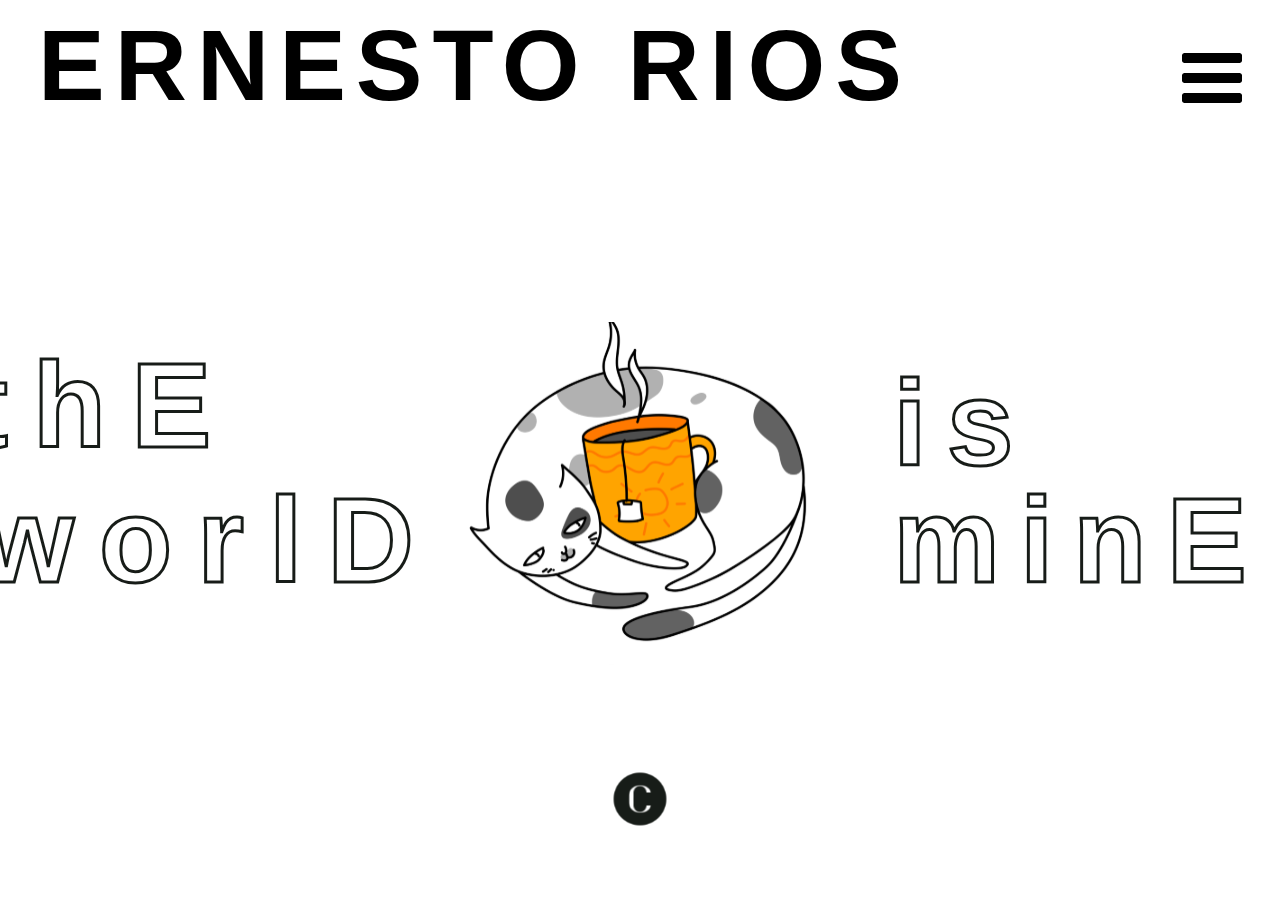
<file: Portafolio/index.html>
<!DOCTYPE html>
<html lang="es">
  <head>
    <meta charset="UTF-8" />
    <meta http-equiv="X-UA-Compatible" content="IE=edge" />
    <meta name="viewport" content="width=device-width, initial-scale=1.0" />
    <link rel="stylesheet" href="styles/styles.css" />
    <link
      rel="stylesheet"
      href="https://cdnjs.cloudflare.com/ajax/libs/font-awesome/4.7.0/css/font-awesome.min.css"
    />
    <title>Portafolio</title>
  </head>
  <body>
    <header>
      <nav>
        <label class="name">ERNESTO RIOS</label>
        <i id="barrita" class="fa fa-navicon"></i>
        <div id="sidebar">
          <ul>
            <li class="dropdown">
                <a href="" class="dropbtn">Talleres</a>
                <div id="taller" class="dropdown-content">
                  <a href="https://www.figma.com/file/SAEZpJDwKfkWDdzhEWx1br/Curriculum-vitae" target="_blank">Diseño HDV</a>
                  <a href="https://nestosandi.neocities.org/profile/profile.html" target="_blank">Hoja de vida</a>
                  <a href="https://www.figma.com/file/AlG4xFSsRuF52vjuFGOmkx/Portafolio-Ernesto-Rios" target="_blank">Diseño Portafolio</a>
                  <a href="https://www.figma.com/file/I0R5CsGeFkuabab5T7FgZQ/Conferencia?node-id=0%3A1" target="_blank">Diseño Landing page</a>
                  <a href="https://www.figma.com/file/lG3cZ7XKUGyQWkpy6VwdB9/Flashcards" target="_blank">Diseño Flashcards</a>
                  <a href="https://nestosandi.neocities.org/LandingPage/landingpage.html" target="_blank">Landing page</a>
                  <a href="https://www.figma.com/file/qae9d41gYVzkQ8c07a0Pr0/Catalogo?node-id=0%3A1" target="_blank">Diseño Catalogo</a>
                </div>
              </li>
              <li class="dropdown">
                <a href="" class="dropbtn">Consultas</a>
                <div id="consulta" class="dropdown-content">
                  <a href="https://nestosandi.neocities.org/Consultas/consultas.html" target="_blank">Preguntas</a>
                </div>
              </li>
              <li class="dropdown">
                <a href="" class="dropbtn">Retos</a>
                <div id="reto" class="dropdown-content">
                  <ul>
                    <li><a href="https://nestosandi.neocities.org/sopa%20de%20letras/index.html" target="_blank">Sopa de letras</a></li>
                    <li><a href="https://nestosandi.neocities.org/Flashcards/flashcards.html" target="_blank">Flashcards</a></li>
                    <li><a href="https://nestosandi.neocities.org/Catalogo/catalogo.html" target="_blank">Catalogo</a></li>
                    <li><a href="https://nestosandi.neocities.org/SopaDeLetrasAuto/Sopadeletrasauto.html" target="_blank">Sopa js</a></li>
                    <li><a href="https://nestosandi.neocities.org/Clase14/ejercicios.html" target="_blank">Ejercicios js</a></li>
                    <li><a href="https://nestosandi.neocities.org/FichaEstudiantil/Ficha.html" target="_blank">Ficha estudiantil</a></li>
                  </ul>
                </div>
              </li>
          </ul>
        </div>
      </nav>
    </header>

    <section class="landing">
      <label class="textleftup" for="">thE</label>
      <label class="textleftdown" for="">worlD</label>
      <div><img class="gatito" src="images/Coffee break.svg" alt="" /></div>
      <label id="texto" class="textright" for="">is minE</label>
    </section>

    <footer>
      <div><img class="copyright" src="images/Copyright.svg" alt="" /></div>
    </footer>
    <script src="scripts/main.js"></script>
  </body>
</html>
</file>
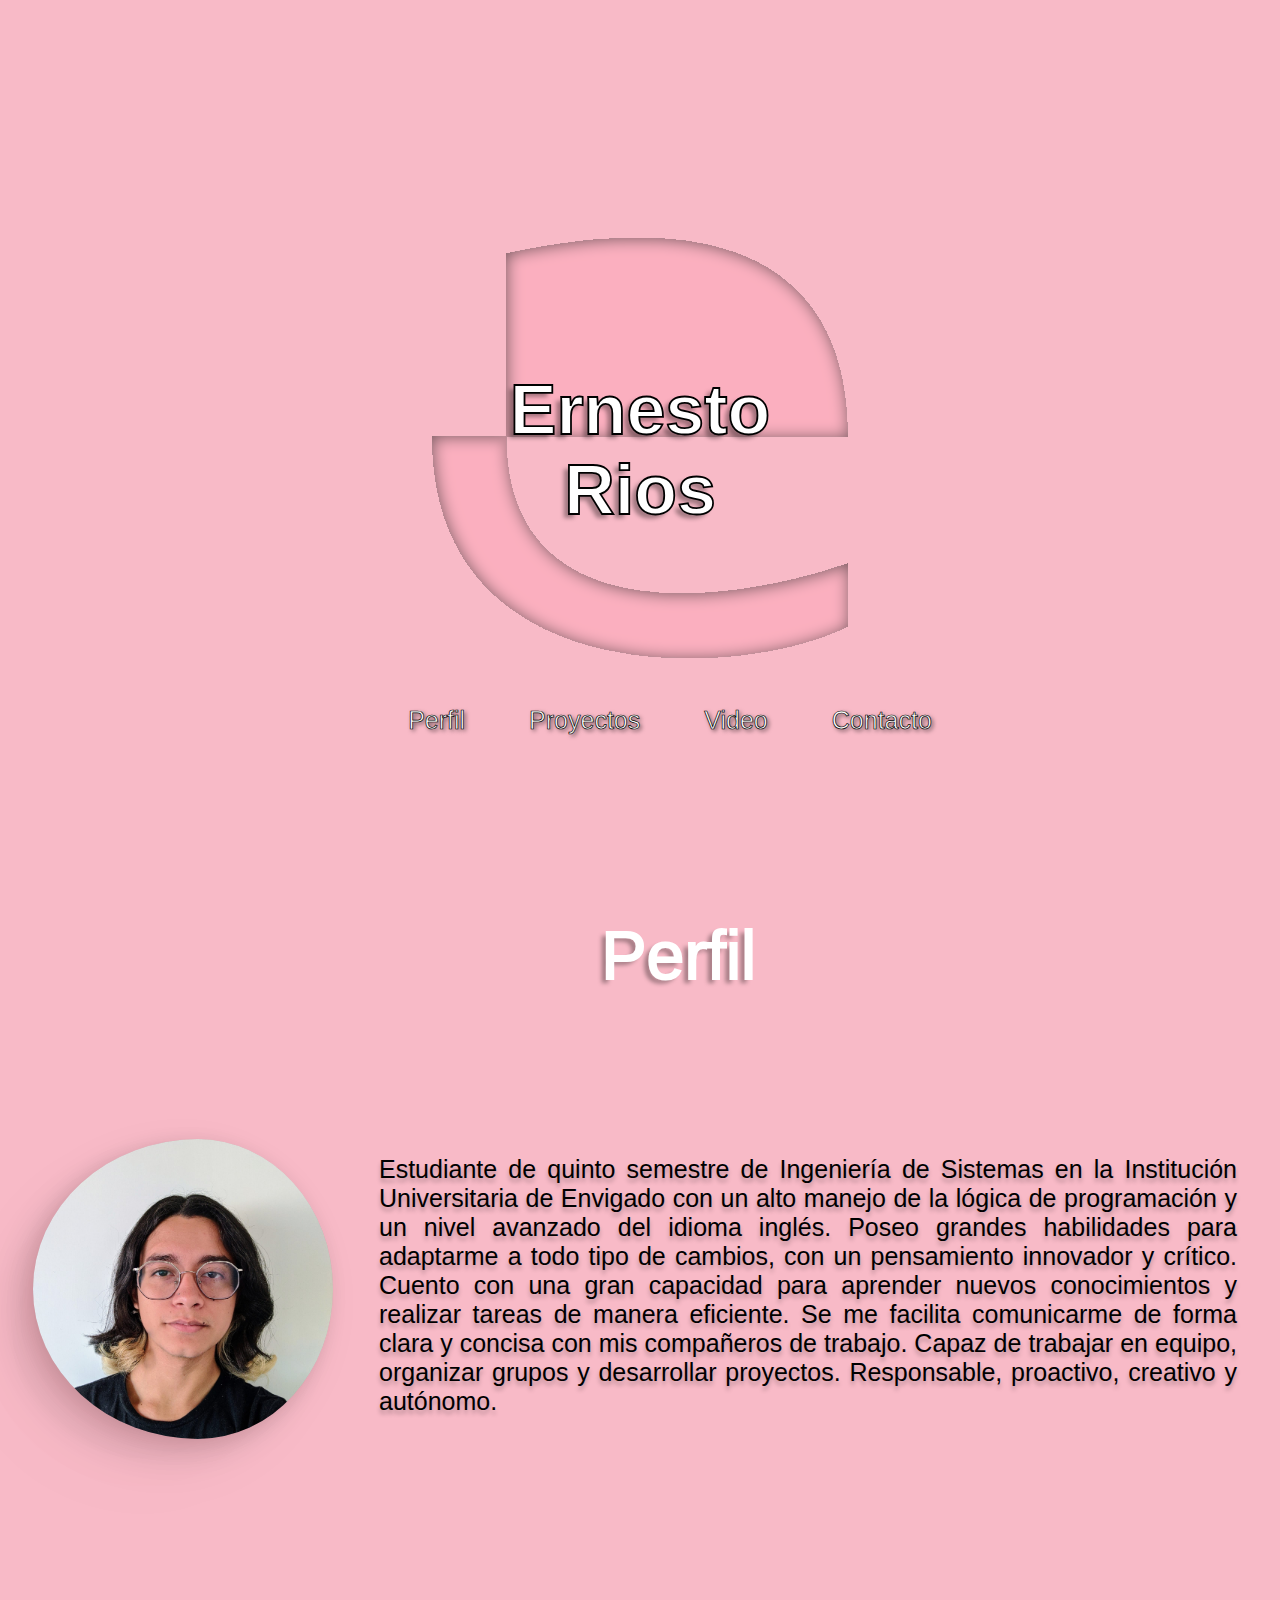
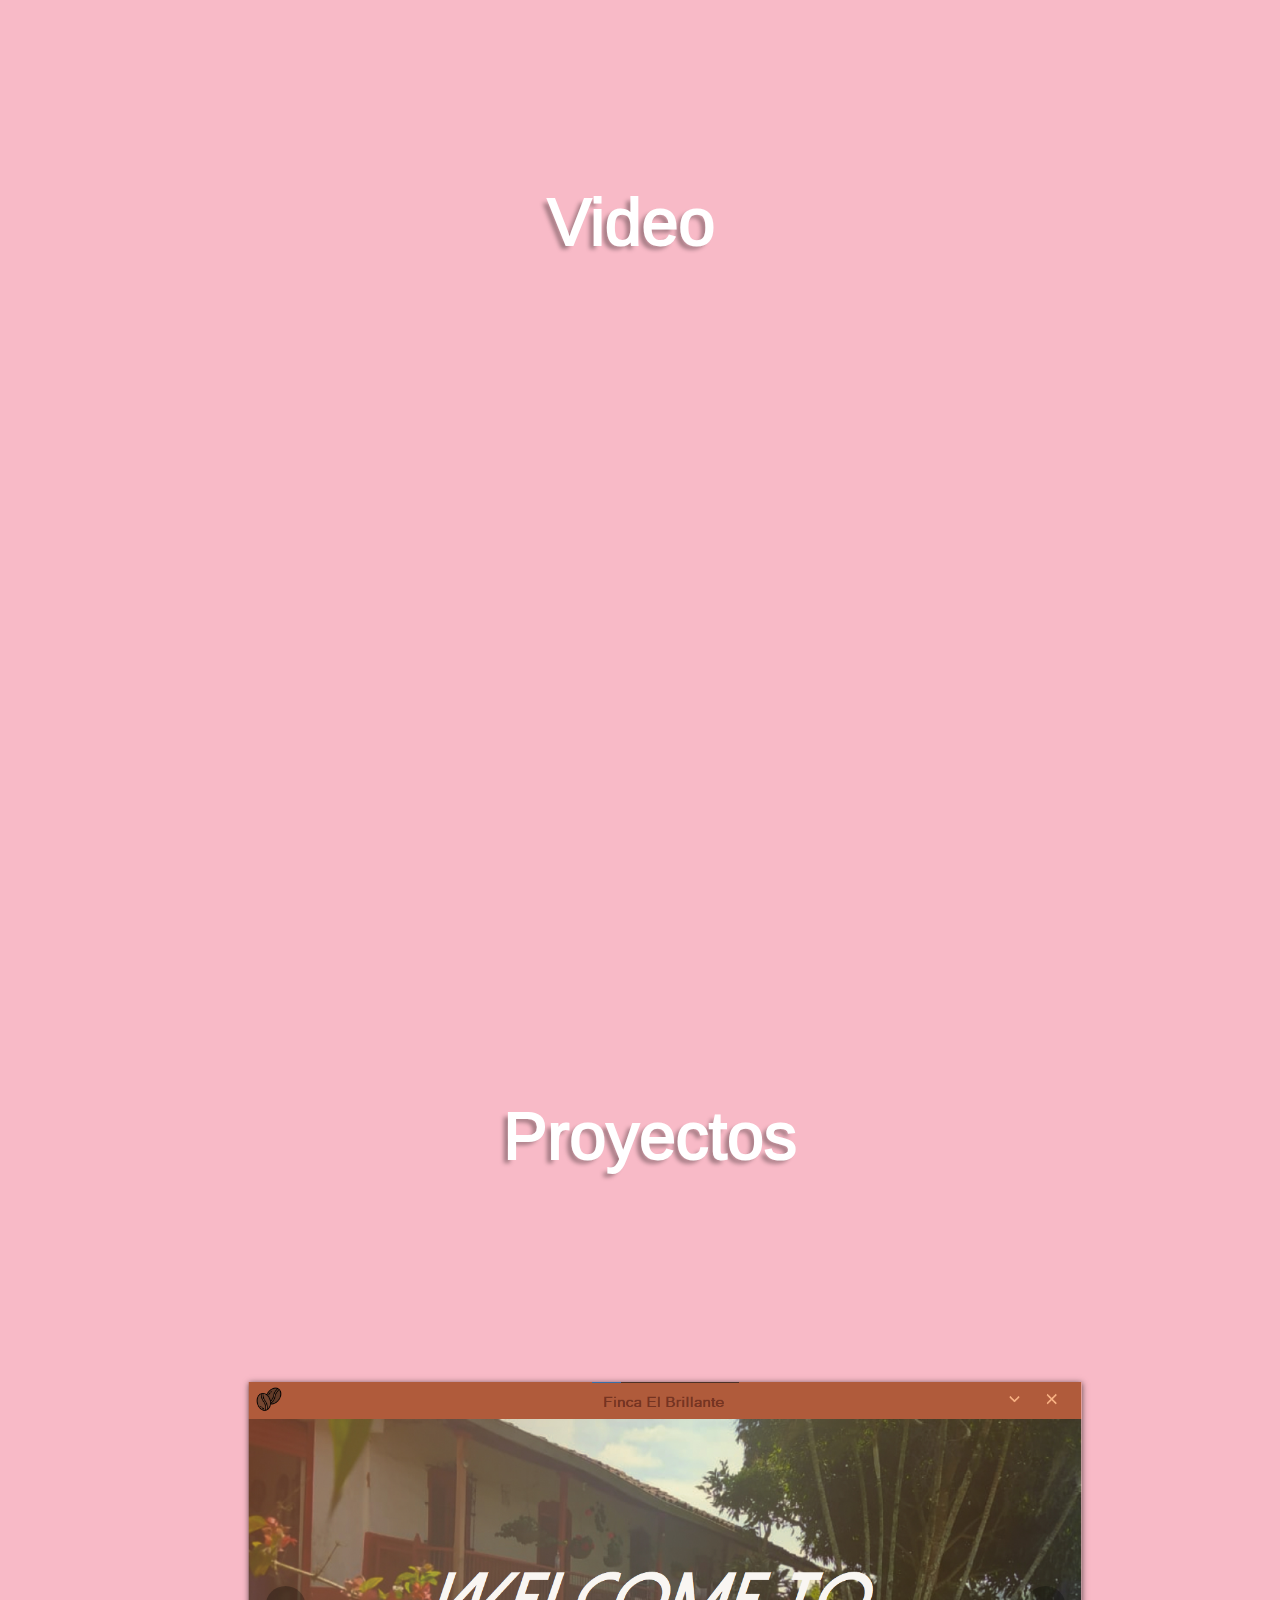
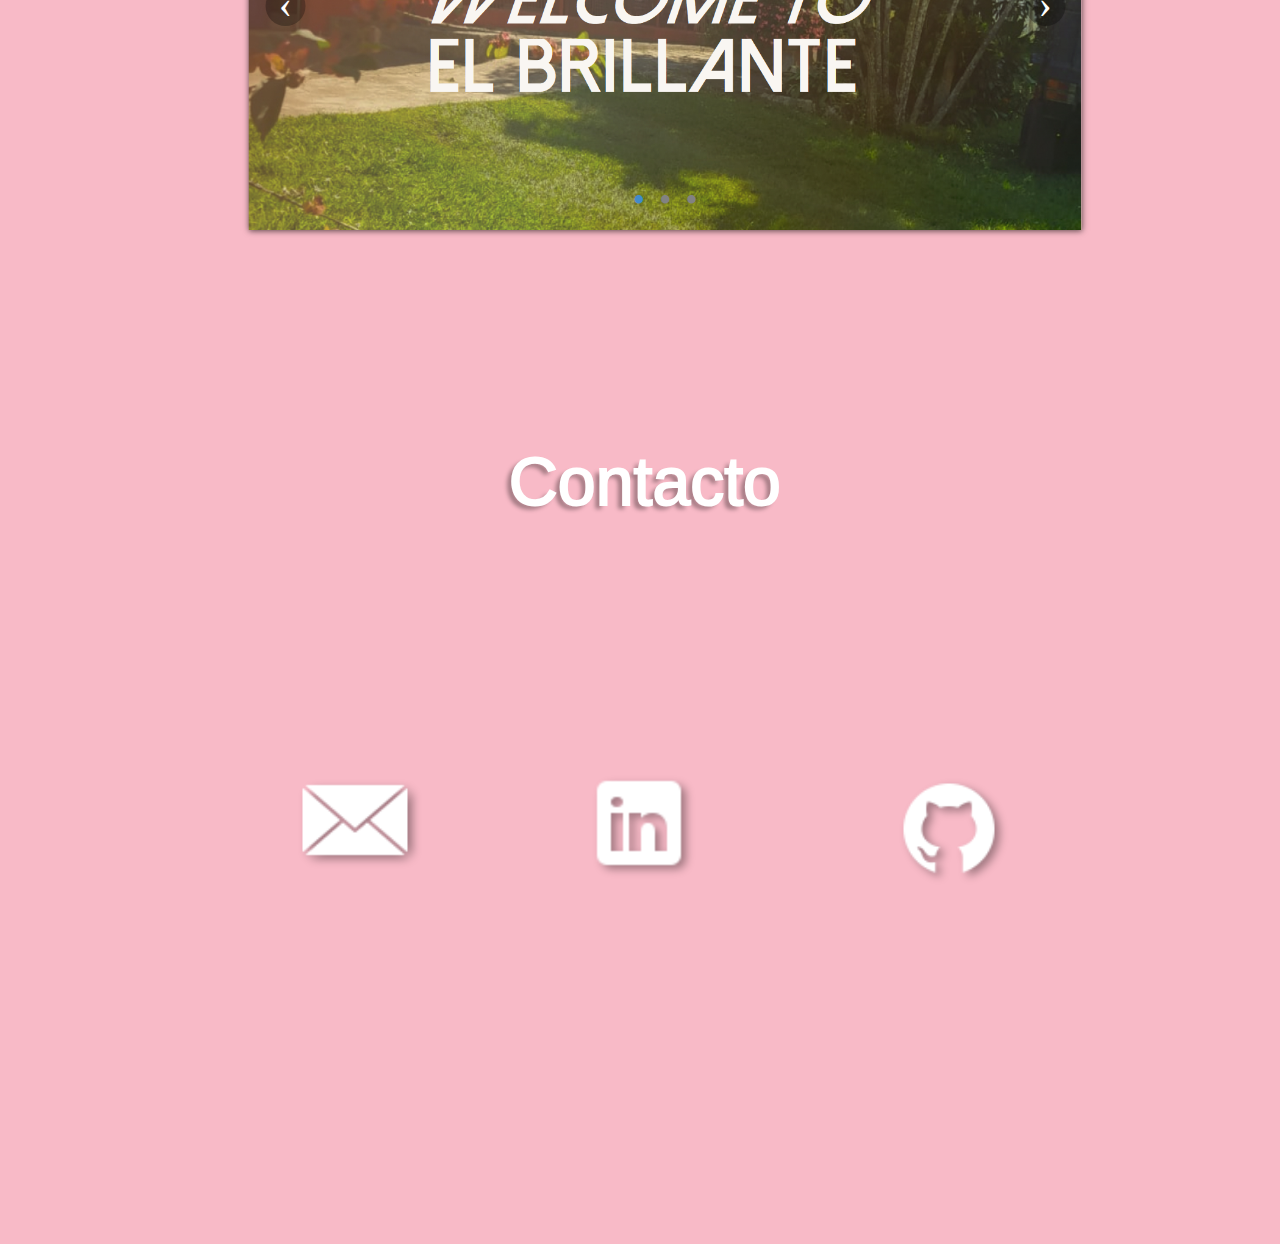
<file: Profile/index.html>
<!DOCTYPE html>
<html lang="en">
  <head>
    <meta charset="UTF-8" />
    <meta http-equiv="X-UA-Compatible" content="IE=edge" />
    <meta name="viewport" content="width=device-width, initial-scale=1.0" />
    <link href="styles/styles.css" rel="stylesheet" type="text/css" />
    <title>Ernesto Rios</title>
  </head>
  <body>
    <section class="landing">
      <div>
        <img class="logo" src="images/Vector2.svg" alt="" />
        <div class="Name">Ernesto Rios</div>
      </div>
      <div class="enlaces">
        <a href="#Perfil" class="enlace">Perfil</a>
        <a href="#Proyectos" class="enlace">Proyectos</a>
        <a href="#video" class="enlace">Video</a>
        <a href="#Contact" class="enlace">Contacto</a>
      </div>
    </section>

    <div id="Perfil">
        <div class="title" id="profile">Perfil</div>
      <img class="pic" src="images/pic.jpeg" alt="" />
      <p class="info">
        Estudiante de quinto semestre de Ingeniería de Sistemas en la
        Institución Universitaria de Envigado con un alto manejo de la lógica de
        programación y un nivel avanzado del idioma inglés. Poseo grandes
        habilidades para adaptarme a todo tipo de cambios, con un pensamiento
        innovador y crítico. Cuento con una gran capacidad para aprender nuevos
        conocimientos y realizar tareas de manera eficiente. Se me facilita
        comunicarme de forma clara y concisa con mis compañeros de trabajo.
        Capaz de trabajar en equipo, organizar grupos y desarrollar proyectos.
        Responsable, proactivo, creativo y autónomo.
      </p>
    </div>
    <div id="video">
      <div class="title" id="vid">Video</div>
      <iframe class="song" src="https://www.youtube.com/embed/RCiK4PLCsgc?start=21" title="YouTube video player" frameborder="0" allow="accelerometer; autoplay; clipboard-write; encrypted-media; gyroscope; picture-in-picture" allowfullscreen></iframe>    </div>

    <div id="Proyectos">
        <div class="title" id="proy">Proyectos</div>
        <div class="slide">
			<div class="slide-inner">
				<input class="slide-open" type="radio" id="slide-1" 
			 	     name="slide" aria-hidden="true" hidden="" checked="checked">
				<div class="slide-item">
					<img class="web" src="images/finca1.png">
				</div>
				<input class="slide-open" type="radio" id="slide-2" 
			 	     name="slide" aria-hidden="true" hidden="">
				<div class="slide-item">
					<img class="web" src="images/finca.png">
				</div>
				<input class="slide-open" type="radio" id="slide-3" 
			 	     name="slide" aria-hidden="true" hidden="">
				<div class="slide-item">
					<img class="web" id="ajustar" src="images/photo1638632164.jpeg">
				</div>
				<label for="slide-3" class="slide-control prev control-1">‹</label>
				<label for="slide-2" class="slide-control next control-1">›</label>
				<label for="slide-1" class="slide-control prev control-2">‹</label>
				<label for="slide-3" class="slide-control next control-2">›</label>
				<label for="slide-2" class="slide-control prev control-3">‹</label>
				<label for="slide-1" class="slide-control next control-3">›</label>
				<ol class="slide-indicador">
					<li>
						<label for="slide-1" class="slide-circulo">•</label>
					</li>
					<li>
						<label for="slide-2" class="slide-circulo">•</label>
					</li>
					<li>
						<label for="slide-3" class="slide-circulo">•</label>
					</li>
				</ol>
			</div>
		</div>
    </div>

    <div id="Contact">
        <div class="title" id="cont">Contacto</div>
        <a href="https://www.linkedin.com/in/ernestodavidriosvargas/" target="_blank"><img class="phone" src="images/icons8-linkedin-50.png" alt="" /></a>
        <a href="mailto:edrios@correo.iue.edu.co"><img class="email" src="images/icons8-email-64.png" alt="" /></a>
        <a href="https://github.com/Nestosandi" target="_blank"><img class="git" src="images/icons8-github-64.png" alt="" /></a>
    </div>
  </body>
</html>
</file>
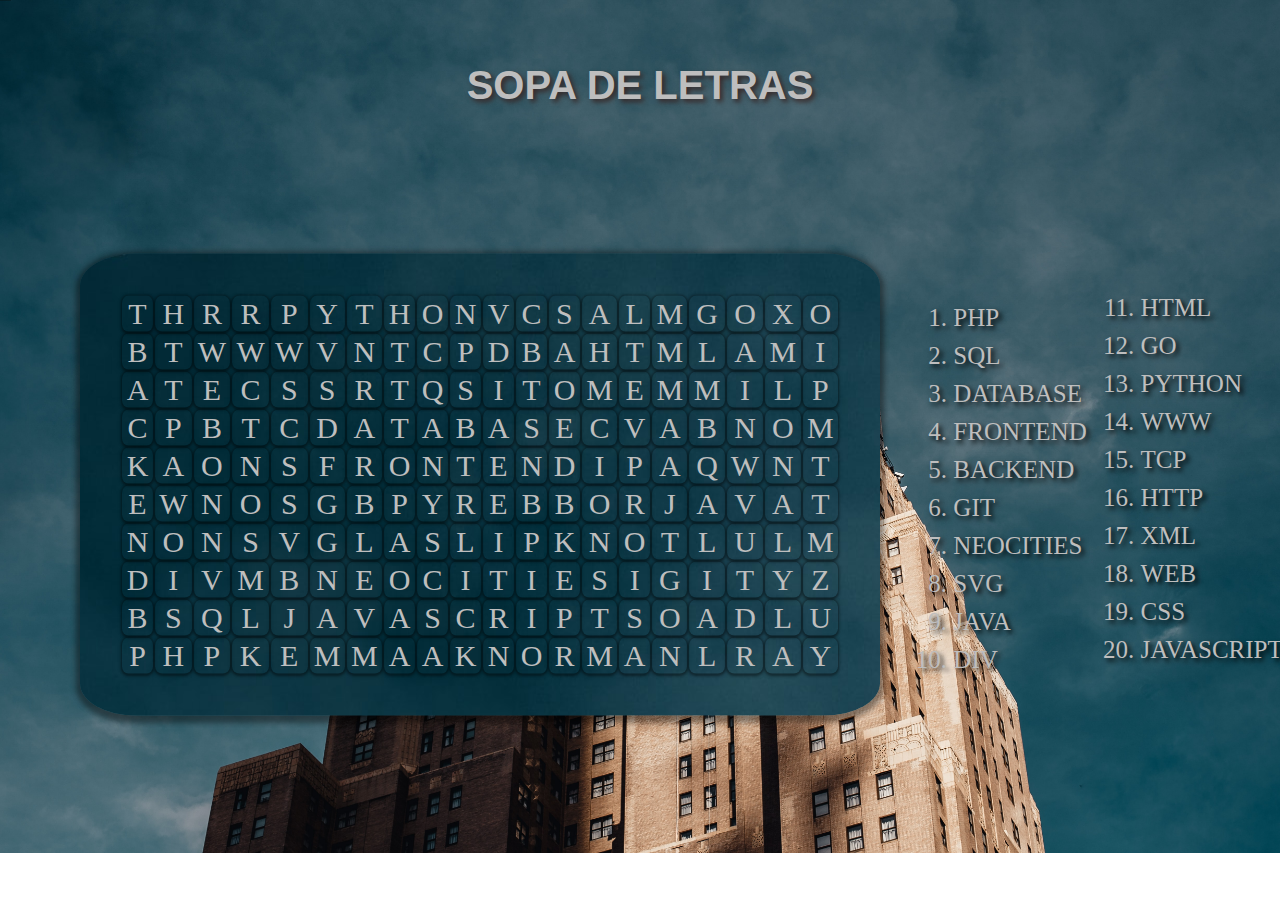
<file: Sopa de letras/index.html>
<!DOCTYPE html>
<html lang="es">
  <head>
    <meta charset="UTF-8" />
    <meta http-equiv="X-UA-Compatible" content="IE=edge" />
    <meta name="viewport" content="width=device-width, initial-scale=1.0" />
    <link rel="stylesheet" href="styles/styles.css" />
    <title>BEST LETTER SOUP</title>
  </head>
  <body>
    <h1 class="title">SOPA DE LETRAS</h1>
    <section class="centro">
    <table class="Cuadro">
      <tr>
          <td>T</td>
          <td class="resaltado">H</td>
          <td>R</td>
          <td>R</td>
          <td class="resaltado">P</td>
          <td class="resaltado">Y</td>
          <td class="resaltado">T</td>
          <td class="resaltado">H</td>
          <td class="resaltado">O</td>
          <td class="resaltado">N</td>
          <td>V</td>
          <td>C</td>
          <td>S</td>
          <td>A</td>
          <td>L</td>
          <td>M</td>
          <td class="resaltado">G</td>
          <td class="resaltado">O</td>
          <td class="resaltado">X</td>
          <td>O</td>
      </tr>
      <tr>
          <td class="resaltado">B</td>
          <td class="resaltado">T</td>
          <td class="resaltado">W</td>
          <td class="resaltado">W</td>
          <td class="resaltado">W</td>
          <td>V</td>
          <td>N</td>
          <td class="resaltado">T</td>
          <td class="resaltado">C</td>
          <td class="resaltado">P</td>
          <td>D</td>
          <td>B</td>
          <td>A</td>
          <td class="resaltado">H</td>
          <td class="resaltado">T</td>
          <td class="resaltado">M</td>
          <td class="resaltado">L</td>
          <td>A</td>
          <td class="resaltado">M</td>
          <td>I</td>
      </tr>
      <tr>
          <td class="resaltado">A</td>
          <td class="resaltado">T</td>
          <td class="resaltado">E</td>
          <td>C</td>
          <td>S</td>
          <td>S</td>
          <td>R</td>
          <td>T</td>
          <td>Q</td>
          <td>S</td>
          <td>I</td>
          <td>T</td>
          <td>O</td>
          <td>M</td>
          <td>E</td>
          <td>M</td>
          <td>M</td>
          <td>I</td>
          <td class="resaltado">L</td>
          <td>P</td>
      </tr>
      <tr>
          <td class="resaltado">C</td>
          <td class="resaltado">P</td>
          <td class="resaltado">B</td>
          <td>T</td>
          <td class="resaltado">C</td>
          <td class="resaltado">D</td>
          <td class="resaltado">A</td>
          <td class="resaltado">T</td>
          <td class="resaltado">A</td>
          <td class="resaltado">B</td>
          <td class="resaltado">A</td>
          <td class="resaltado">S</td>
          <td class="resaltado">E</td>
          <td>C</td>
          <td>V</td>
          <td>A</td>
          <td>B</td>
          <td>N</td>
          <td>O</td>
          <td>M</td>
      </tr>
      <tr>
          <td class="resaltado">K</td>
          <td>A</td>
          <td>O</td>
          <td>N</td>
          <td class="resaltado">S</td>
          <td class="resaltado">F</td>
          <td class="resaltado">R</td>
          <td class="resaltado">O</td>
          <td class="resaltado">N</td>
          <td class="resaltado">T</td>
          <td class="resaltado">E</td>
          <td class="resaltado">N</td>
          <td class="resaltado">D</td>
          <td>I</td>
          <td>P</td>
          <td>A</td>
          <td>Q</td>
          <td>W</td>
          <td>N</td>
          <td>T</td>
      </tr>
      <tr>
          <td class="resaltado">E</td>
          <td>W</td>
          <td>N</td>
          <td>O</td>
          <td class="resaltado">S</td>
          <td>G</td>
          <td>B</td>
          <td>P</td>
          <td>Y</td>
          <td>R</td>
          <td>E</td>
          <td>B</td>
          <td>B</td>
          <td>O</td>
          <td>R</td>
          <td class="resaltado">J</td>
          <td class="resaltado">A</td>
          <td class="resaltado">V</td>
          <td class="resaltado">A</td>
          <td>T</td>
      </tr>
      <tr>
          <td class="resaltado">N</td>
          <td>O</td>
          <td>N</td>
          <td class="resaltado">S</td>
          <td class="resaltado">V</td>
          <td class="resaltado">G</td>
          <td>L</td>
          <td>A</td>
          <td>S</td>
          <td>L</td>
          <td>I</td>
          <td>P</td>
          <td>K</td>
          <td>N</td>
          <td>O</td>
          <td>T</td>
          <td>L</td>
          <td>U</td>
          <td>L</td>
          <td>M</td>
      </tr>
      <tr>
          <td class="resaltado">D</td>
          <td class="resaltado">I</td>
          <td class="resaltado">V</td>
          <td>M</td>
          <td>B</td>
          <td class="resaltado">N</td>
          <td class="resaltado">E</td>
          <td class="resaltado">O</td>
          <td class="resaltado">C</td>
          <td class="resaltado">I</td>
          <td class="resaltado">T</td>
          <td class="resaltado">I</td>
          <td class="resaltado">E</td>
          <td class="resaltado">S</td>
          <td>I</td>
          <td class="resaltado">G</td>
          <td class="resaltado">I</td>
          <td class="resaltado">T</td>
          <td>Y</td>
          <td>Z</td>
      </tr>
      <tr>
          <td>B</td>
          <td class="resaltado">S</td>
          <td class="resaltado">Q</td>
          <td class="resaltado">L</td>
          <td class="resaltado">J</td>
          <td class="resaltado">A</td>
          <td class="resaltado">V</td>
          <td class="resaltado">A</td>
          <td class="resaltado">S</td>
          <td class="resaltado">C</td>
          <td class="resaltado">R</td>
          <td class="resaltado">I</td>
          <td class="resaltado">P</td>
          <td class="resaltado">T</td>
          <td>S</td>
          <td>O</td>
          <td>A</td>
          <td>D</td>
          <td>L</td>
          <td>U</td>
      </tr>
      <tr>
          <td class="resaltado">P</td>
          <td class="resaltado">H</td>
          <td class="resaltado">P</td>
          <td>K</td>
          <td>E</td>
          <td>M</td>
          <td>M</td>
          <td>A</td>
          <td>A</td>
          <td>K</td>
          <td>N</td>
          <td>O</td>
          <td>R</td>
          <td>M</td>
          <td>A</td>
          <td>N</td>
          <td>L</td>
          <td>R</td>
          <td>A</td>
          <td>Y</td>
      </tr>
    </table>
    <ol class="lista">
      <li>PHP</li> 
      <li>SQL</li>
      <li>DATABASE</li>
      <li>FRONTEND</li>
      <li>BACKEND</li>
      <li>GIT</li>
      <li>NEOCITIES</li>
      <li>SVG</li>
      <li>JAVA</li>
      <li>DIV</li>
      <li>HTML</li>
      <li>GO</li>
      <li>PYTHON</li>
      <li>WWW</li>
      <li>TCP</li>
      <li>HTTP</li>
      <li>XML</li>
      <li>WEB</li>
      <li>CSS</li>
      <li>JAVASCRIPT</li>
    </ol>
</section>
  </body>
</html>
</file>
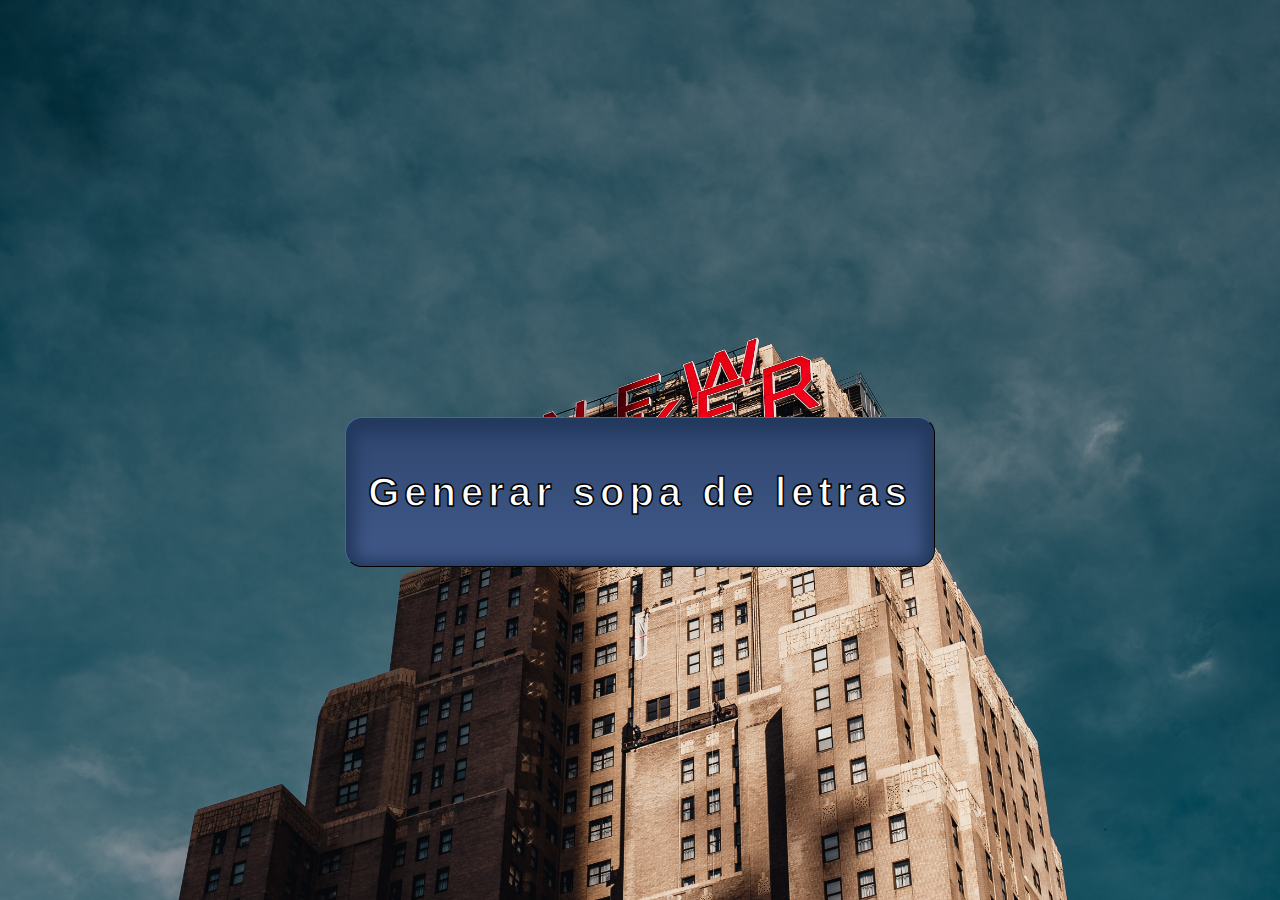
<file: SopaDeLetrasAuto/index.html>
<!DOCTYPE html>
<html lang="es">
  <head>
    <meta charset="UTF-8" />
    <meta http-equiv="X-UA-Compatible" content="IE=edge" />
    <meta name="viewport" content="width=device-width, initial-scale=1.0" />
    <link rel="stylesheet" href="styles/styles.css" />
    <title>BEST LETTER SOUP</title>
  </head>
  <body>
    <button id="generar">Generar sopa de letras</button>
    <h1 id="title"></h1>
    <section id="centro">
        <ol id="lista"></ol>
    </section>
    <script src="main/main.js"></script>
  </body>
</html>
</file>
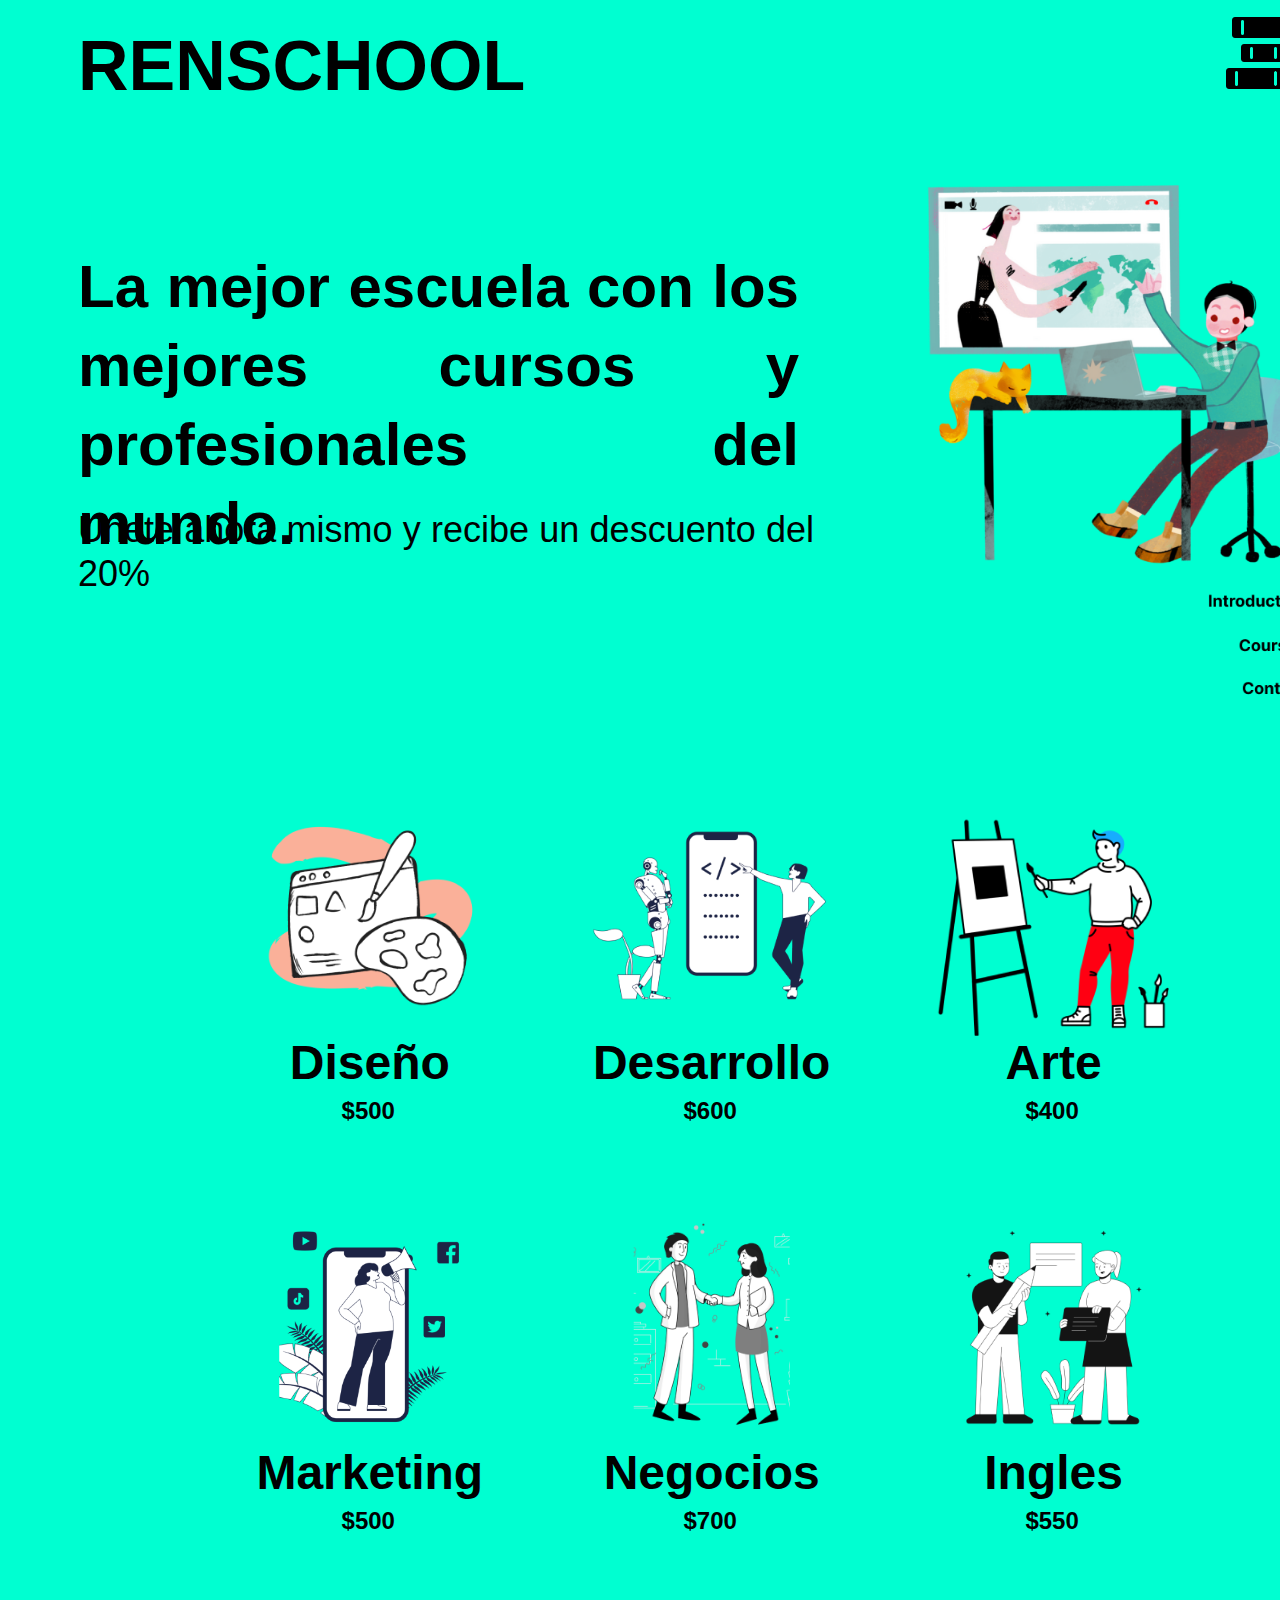
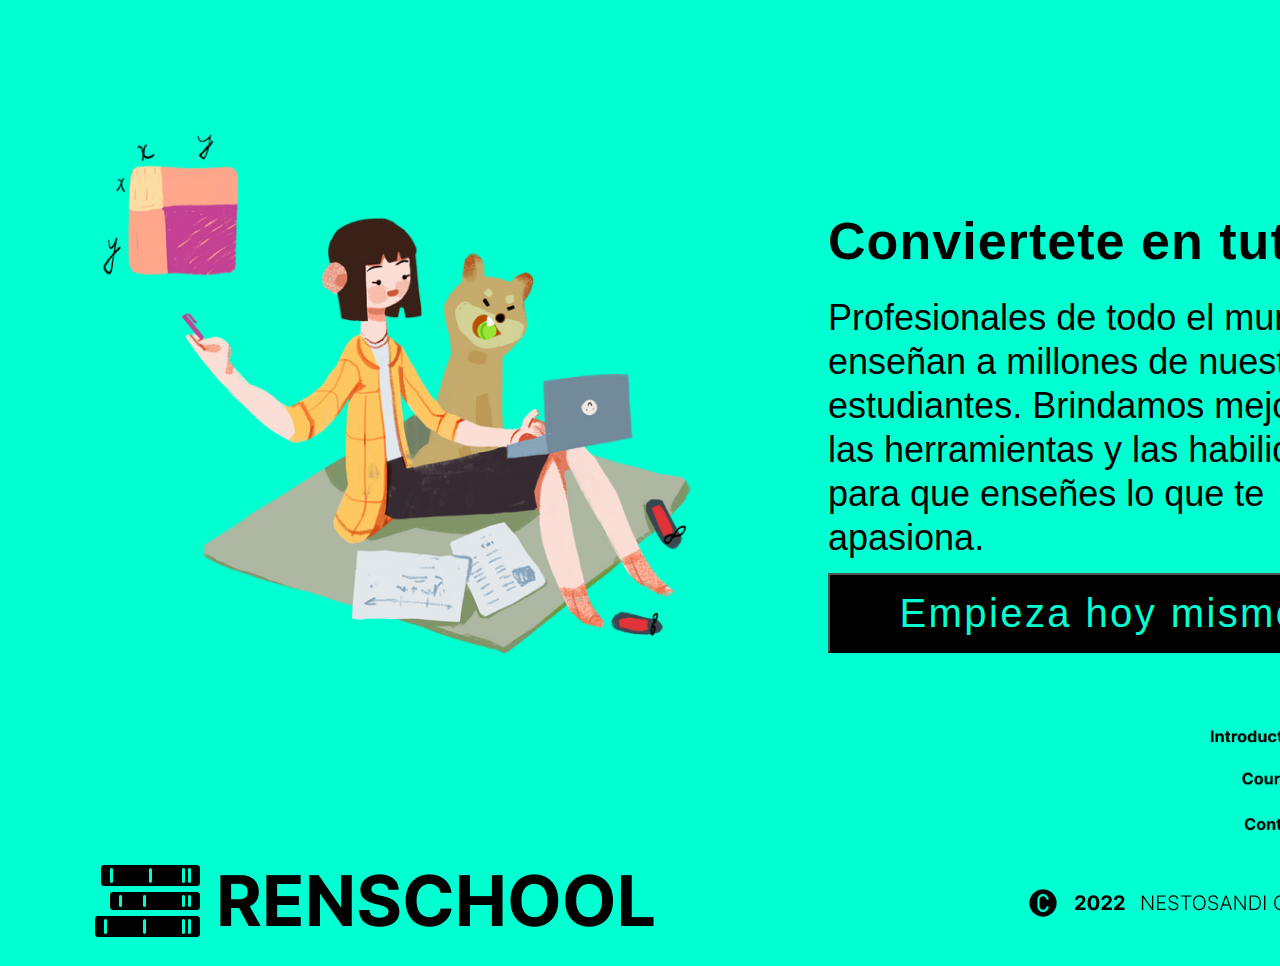
<file: Catalogo/catalogo.html>
<!DOCTYPE html>
<html lang="en">

<head>
    <meta charset="UTF-8" />
    <meta http-equiv="X-UA-Compatible" content="IE=edge" />
    <meta name="viewport" content="width=device-width, initial-scale=1.0" />
    <link rel="stylesheet" href="styles/styles.css" />
    <link href="https://fonts.googleapis.com/icon?family=Material+Icons" rel="stylesheet">
    <title>RENSCHOOL</title>
</head>

<body>
    <header>
        <h1 class="title">RENSCHOOL</h1>
        <div class="shopping-cart">
            <div class="sum-prices">
                <!--Shopping cart logo-->
                    <img class="shoppingCartButton cart" src="img/Group 1.png" alt="carrito" />
                <!--The total prices of products in the shopping cart -->
                <h6 id="sum-prices"></h6>
            </div>
        </div>
        <div class="producstOnCart hide">
            <div class="overlay"></div>
            <div class="top">
                <button id="closeButton">
                    <i class="material-icons">cancel</i>
                </button>
                <h3>Cart</h3>
            </div>
            <ul id="buyItems">
                <h4 class="empty">El carrito está vacío</h4>
            </ul>
            <button class="btn checkout hidden">Check out</button>
        </div>
    </header>

    <section class="start">
        <section class="content">
            <div>
                <span class="slogan">
                    La mejor escuela con los mejores cursos y profesionales del mundo.
                </span>
                <span class="subslogan">
                    Unete ahora mismo y recibe un descuento del 20%
                </span>
            </div>
            <img class="online" src="img/Online education.png" alt="online" />
        </section>
        <img class="page" src="img/introduction.png" alt="" />
    </section>
    <main>
    <section class="main-section">
        <div class="product-container">
            <div class="products">
                <div class="product">
                    <div class="product-under">
                        <figure class="product-image">
                            <img
                                src="img/Web design.png"
                                alt="Diseño"
                            />
                            <div class="product-over">
                                <button
                                    class="btn btn-small addToCart"
                                    data-product-id="1"
                                >
                                    <i></i>Add
                                    to cart
                                </button>
                            </div>
                        </figure>
                        <div class="product-summary">
                            <h4 class="productName">Diseño</h4>
                            <h6 class="price">
                                $<span class="priceValue">500</span>
                            </h6>
                        </div>
                    </div>
                </div>
                <div class="product">
                    <div class="product-under">
                        <figure class="product-image">
                            <img
                                src="img/Man teaches programming to an android robot.png"
                                alt="desarrollo"
                            />
                            <div class="product-over">
                                <button
                                    class="btn btn-small addToCart"
                                    data-product-id="2"
                                >
                                    <i></i>Add
                                    to cart
                                </button>
                            </div>
                        </figure>
                        <div class="product-summary">
                            <h4 class="productName">Desarrollo</h4>
                            <h6 class="price">
                                $<span class="priceValue">600</span>
                            </h6>
                        </div>
                    </div>
                </div>
                <div class="product">
                    <div class="product-under">
                        <figure class="product-image">
                            <img
                                src="img/An artist draws a square on an easel.png"
                                alt="arte"
                            />
                            <div class="product-over">
                                <button
                                    class="btn btn-small addToCart"
                                    data-product-id="3"
                                >
                                    <i></i>Add
                                    to cart
                                </button>
                            </div>
                        </figure>
                        <div class="product-summary">
                            <h4 class="productName">Arte</h4>
                            <h6 class="price">
                                $<span class="priceValue">400</span>
                            </h6>
                        </div>
                    </div>
                </div>
                <div class="product">
                    <div class="product-under">
                        <figure class="product-image">
                            <img
                            id="market"
                                src="img/Woman with megaphone and smartphone makes advertisements on social network.png"
                                alt="marketing"
                            />
                            <div class="product-over">
                                <button
                                    class="btn btn-small addToCart"
                                    data-product-id="4"
                                >
                                    <i></i>Add
                                    to cart
                                </button>
                            </div>
                        </figure>
                        <div class="product-summary">
                            <h4 class="productName">Marketing</h4>
                            <h6 class="price">
                                $<span class="priceValue">500</span>
                            </h6>
                        </div>
                    </div>
                </div>
                <div class="product">
                    <div class="product-under">
                        <figure class="product-image">
                            <img
                            id="negocios"
                                src="img/Business meeting.png"
                                alt="negocios"
                            />
                            <div class="product-over">
                                <button
                                    class="btn btn-small addToCart"
                                    data-product-id="5"
                                >
                                    <i></i>Add
                                    to cart
                                </button>
                            </div>
                        </figure>
                        <div class="product-summary">
                            <h4 class="productName">Negocios</h4>
                            <h6 class="price">
                                $<span class="priceValue">700</span>
                            </h6>
                        </div>
                    </div>
                </div>
                <div class="product">
                    <div class="product-under">
                        <figure class="product-image">
                            <img
                                src="img/Man with a pencil and a woman with a tablet do teamwork.png"
                                alt="ingles"
                            />
                            <div class="product-over">
                                <button
                                    class="btn btn-small addToCart"
                                    data-product-id="6"
                                >
                                    <i></i>Add
                                    to cart
                                </button>
                            </div>
                        </figure>
                        <div class="product-summary">
                            <h4 class="productName">Ingles</h4>
                            <h6 class="price">
                                $<span class="priceValue">550</span>
                            </h6>
                        </div>
                    </div>
                </div>
            </div>
        </div>
    </section>
    <img id="course" class="page" src="img/courses.png" alt="cursos" />
    </main>
    <section class="contacto">
        <img src="img/Online education-1.png" alt="unete" />
        <div class="info">
            <h2>Conviertete en tutor</h2>
            <h3 class="apply">
                Profesionales de todo el mundo enseñan a millones de nuestros
                estudiantes. Brindamos mejores las herramientas y las habilidades para
                que enseñes lo que te apasiona.
            </h3>
            <button class="btnn" type="submit">Empieza hoy mismo</button>
        </div>
    </section>
    <img id="contact" class="page" src="img/contact.png" alt="contact" />
    <footer>
        <div> <img class="logo" src="img/logo.png" alt="logo" /></div>
        <img src="img/Group 5.png" alt="" />
    </footer>
    <script src="main/scripts.js"></script>
    <script src="main/shopping-cart.js"></script>
</body>

</html>
</file>
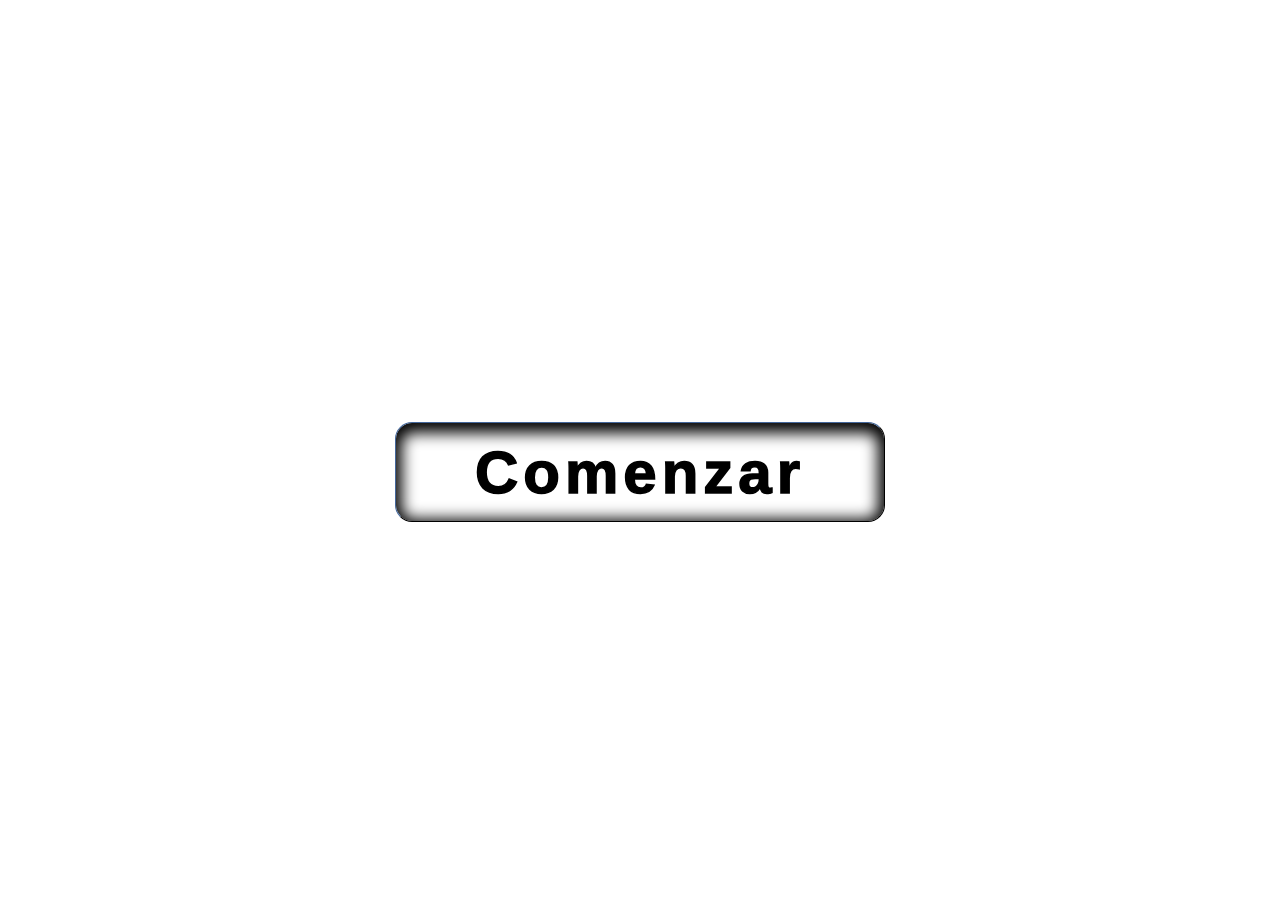
<file: Clase14/ejercicios.html>
<!DOCTYPE html>
<html lang="en">
<head>
    <meta charset="UTF-8">
    <meta http-equiv="X-UA-Compatible" content="IE=edge">
    <meta name="viewport" content="width=device-width, initial-scale=1.0">
    <link rel="stylesheet" href="styles/styles.css">
    <title>Ejercicios de javascript</title>
</head>
<body>
    <button id="start">Comenzar</button>
    <script src="scripts.js"></script>
</body>
</html>
</file>
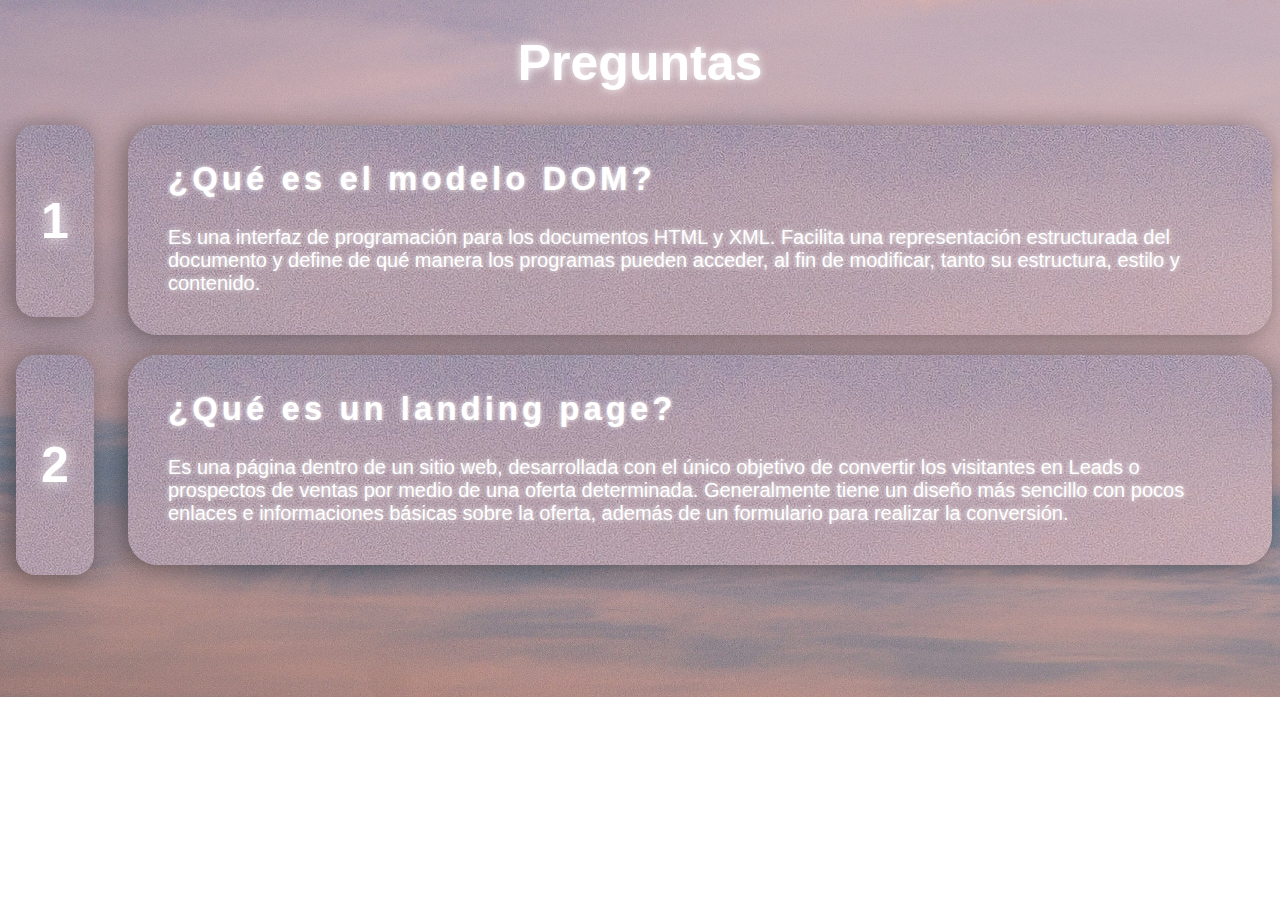
<file: Consultas/consultas.html>
<!DOCTYPE html>
<html lang="en">
  <head>
    <meta charset="UTF-8" />
    <meta http-equiv="X-UA-Compatible" content="IE=edge" />
    <meta name="viewport" content="width=device-width, initial-scale=1.0" />
    <link rel="stylesheet" href="styles/styles.css" />
    <title>Consultas</title>
  </head>
  <body>
    <h1 id="title">Preguntas</h1>
    <div class="number" id="uno">1</div>
    <div class="cuadro">
      <h2>¿Qué es el modelo DOM?</h2>
      <p class="respuesta">
        Es una interfaz de programación para los documentos HTML y XML. Facilita
        una representación estructurada del documento y define de qué manera los
        programas pueden acceder, al fin de modificar, tanto su estructura,
        estilo y contenido.
      </p>
    </div>
    <div class="number" id="dos">2</div>
    <div class="cuadro">
      <h2>¿Qué es un landing page?</h2>
      <p class="respuesta">
        Es una página dentro de un sitio web, desarrollada con el único objetivo
        de convertir los visitantes en Leads o prospectos de ventas por medio de
        una oferta determinada. Generalmente tiene un diseño más sencillo con
        pocos enlaces e informaciones básicas sobre la oferta, además de un
        formulario para realizar la conversión.
      </p>
    </div>
  </body>
</html>
</file>
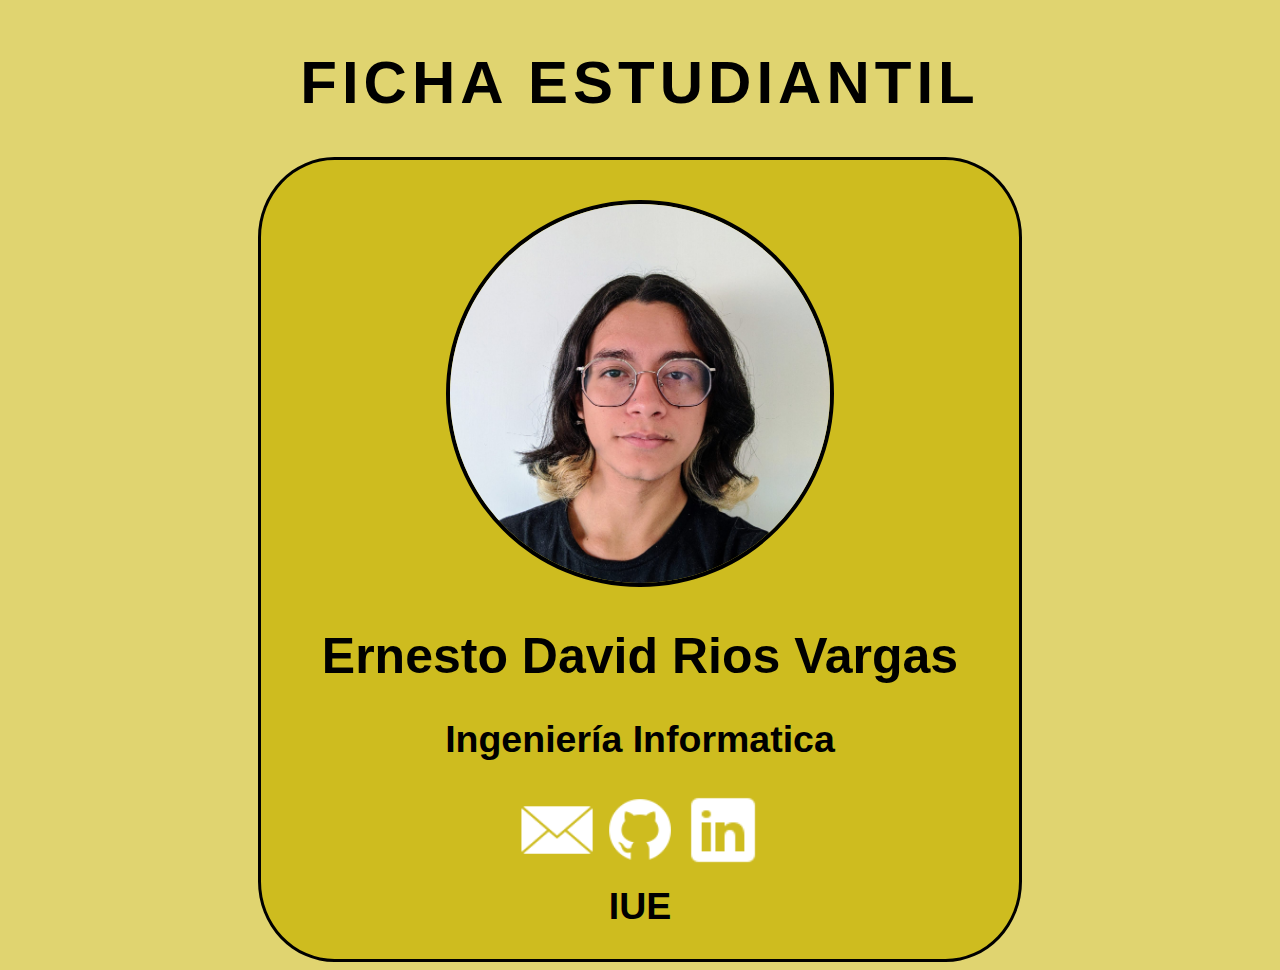
<file: FichaEstudiantil/Ficha.html>
<!DOCTYPE html>
<html lang="en">
  <head>
    <meta charset="UTF-8" />
    <meta http-equiv="X-UA-Compatible" content="IE=edge" />
    <meta name="viewport" content="width=device-width, initial-scale=1.0" />
    <link rel="stylesheet" href="styles/styles.css" />
    <meta name="viewport" content="width=device-width, user-scalable=no, initial-scale=1.0, maximum-scale=1.0, minimum-scale=1.0">
    <title>Ficha Estudiantil</title>
  </head>
  <body>
    <div id="cargar"></div>
    <script src="main/script.js"></script>
  </body>
</html>
</file>
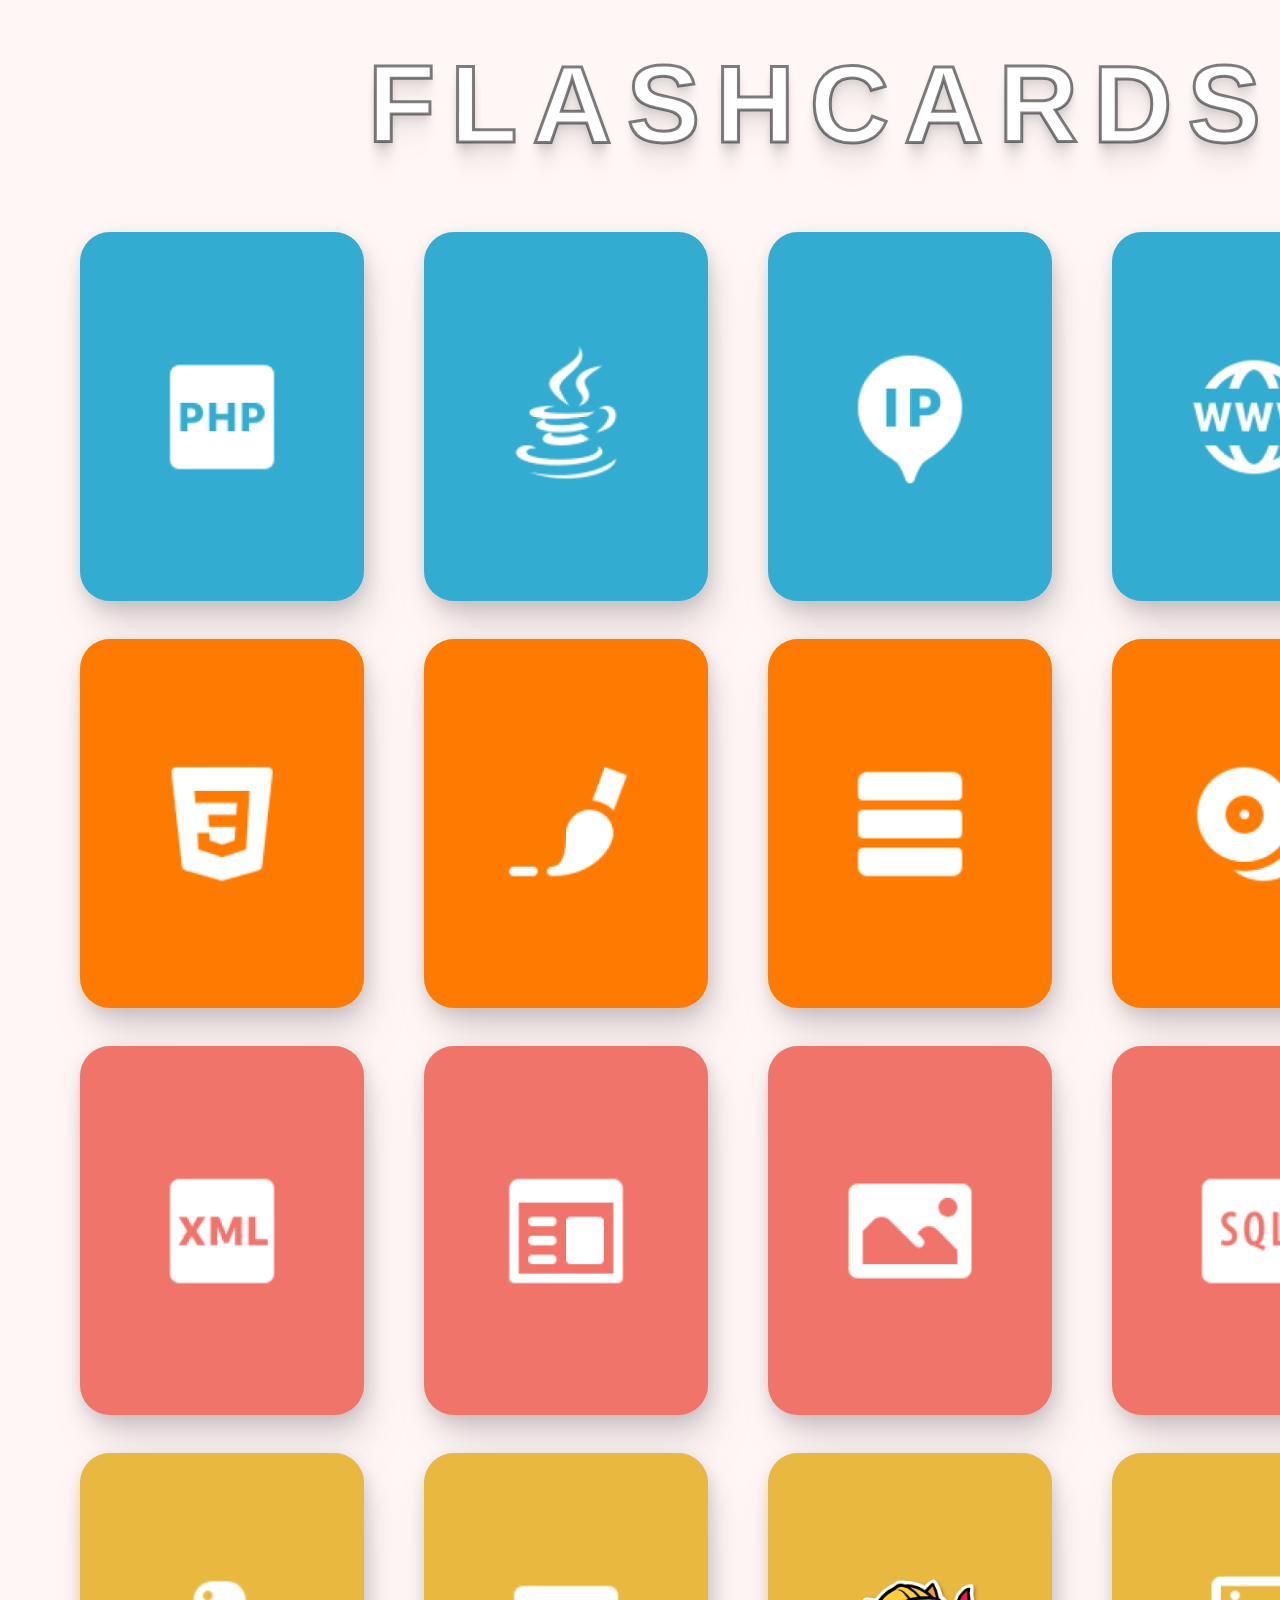
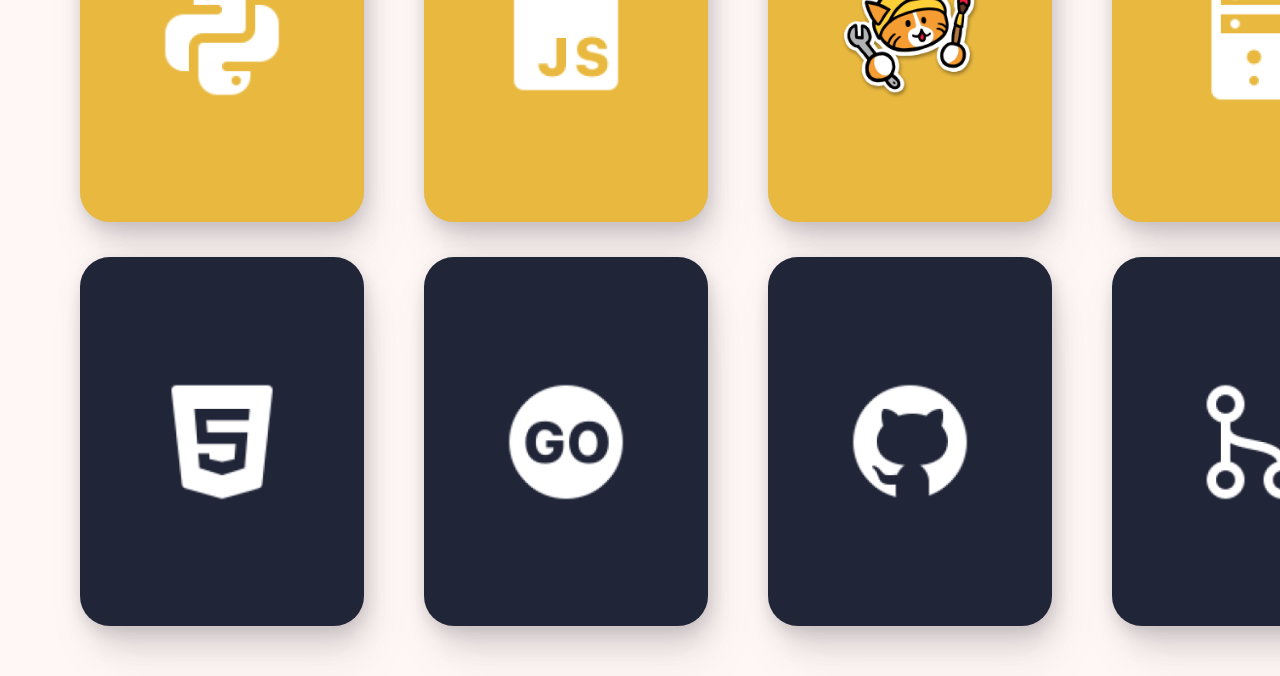
<file: Flashcards/flashcards.html>
<!DOCTYPE html>
<html lang="en">

<head>
    <meta charset="UTF-8" />
    <meta http-equiv="X-UA-Compatible" content="IE=edge" />
    <meta name="viewport" content="width=device-width, initial-scale=1.0" />
    <link rel="stylesheet" href="styles/styles.css" />
    <title>Flashcards</title>
</head>

<body>
    <header>
        <h1 class="title">FLASHCARDS</h1>
    </header>
    <section class="card" id="one">
        <section class="front">
            <img class="logo" src="images/PHP.png" alt="cardone" />
        </section>
        <section class="back">
            <h2 class="number">1</h2>
            <img class="logob" src="images/PHPB.png" alt="cardone" />
            <p class="text">
                PHP (acrónimo recursivo de PHP: Hypertext Preprocessor ) es un lenguaje de código abierto muy popular
                especialmente adecuado para el desarrollo web y que puede ser incrustado en HTML.
        </section>
    </section>
    </section>

    <section class="card" id="two">
        <section class="front">
            <img class="logo" src="images/Java.png" alt="cardtwo" />
        </section>
        <section class="back">
            <h2 class="number">2</h2>
            <img class="logob" src="images/javab.png" alt="cardtwo" />
            <p class="text">
                Java es una tecnología que se usa para el desarrollo de aplicaciones que convierten a la Web en un
                elemento más interesante y útil.
        </section>
    </section>
    </section>

    <section class="card" id="three">
        <section class="front">
            <img class="logo" src="images/Ip.png" alt="cardthree" />
        </section>
        <section class="back">
            <h2 class="number">3</h2>
            <img class="logob" src="images/ipb.png" alt="cardthree" />
            <p class="text">
                IP significa “protocolo de Internet”, que es el conjunto de reglas que rigen el formato de los datos
                enviados a través de Internet o la red local.
        </section>
    </section>
    </section>

    <section class="card" id="four">
        <section class="front">
            <img class="logo" src="images/www.png" alt="cardfour" />
        </section>
        <section class="back">
            <h2 class="number">4</h2>
            <img class="logob" src="images/wwwb.png" alt="cardfour" />
            <p class="text">
                Sigla de la expresión inglesa World Wide Web, 'red informática mundial', sistema lógico de acceso y
                búsqueda de la información disponible en Internet.
        </section>
    </section>
    </section>

    <section class="card">
        <section class="front" id="five">
            <img class="logo" src="images/CSS3.png" alt="cardfive" />
        </section>
        <section class="back" id="fiveb">
            <h2 class="number">5</h2>
            <img class="logob" src="images/cssb.png" alt="cardfive" />
            <p class="text">
                CSS (siglas en inglés de Cascading Style Sheets), en español "Hojas de estilo en cascada", un lenguaje
                de marcas enfocado a definir, crear y mejorar la presentación de un documento basado en HTML.
        </section>
    </section>
    </section>

    <section class="card">
        <section class="front" id="six">
            <img class="logo" src="images/Frontend.png" alt="cardsix" />
        </section>
        <section class="back" id="sixb">
            <h2 class="number">6</h2>
            <img class="logob" src="images/frontendb.png" alt="cardsix" />
            <p class="text">
                El frontend es la parte del desarrollo web que se dedica a la parte frontal de un sitio web, en pocas
                palabras del diseño de un sitio web, desde la estructura del sitio hasta los estilos como colores,
                fondos, etc.
        </section>
    </section>
    </section>

    <section class="card">
        <section class="front" id="seven">
            <img class="logo" src="images/Database.png" alt="cardseven" />
        </section>
        <section class="back" id="sevenb">
            <h2 class="number">7</h2>
            <img class="logob" src="images/databaseb.png" alt="cardseven" />
            <p class="text">
                Una base de datos es un conjunto de datos pertenecientes a un mismo contexto y almacenados
                sistemáticamente para su posterior uso.
        </section>
    </section>
    </section>

    <section class="card">
        <section class="front" id="eigth">
            <img class="logo" src="images/Backend.png" alt="cardeigth" />
        </section>
        <section class="back" id="eigthb">
            <h2 class="number">8</h2>
            <img class="logob" src="images/backendb.png" alt="cardeigth" />
            <p class="text">
                Cuando hablamos de Backend nos referimos a la arquitectura interna del sitio que asegura que todos
                elementos desarrollen la función correcta. No está visible a ojos del usuario.
        </section>
    </section>
    </section>

    <section class="card">
        <section class="front" id="nine">
            <img class="logo" src="images/XML.png" alt="cardnine" />
        </section>
        <section class="back" id="nineb">
            <h2 class="number">9</h2>
            <img class="logob" src="images/xmlb.png" alt="cardnine" />
            <p class="text">
                El Lenguaje de Marcado Extensible es una especificación de W3C
                como lenguaje de marcado de propósito general. XML no está predefinido, lo que significa que debes
                definir tus propias etiquetas.
        </section>
    </section>
    </section>

    <section class="card">
        <section class="front" id="ten">
            <img class="logo" src="images/Web.png" alt="cardten" />
        </section>
        <section class="back" id="tenb">
            <h2 class="number">10</h2>
            <img class="logob" src="images/webb.png" alt="cardten" />
            <p class="text">
                La web es un conjunto de información que se encuentra en una dirección determinada de internet.
        </section>
    </section>
    </section>

    <section class="card">
        <section class="front" id="eleven">
            <img class="logo" src="images/SVG.png" alt="cardeleven" />
        </section>
        <section class="back" id="elevenb">
            <h2 class="number">11</h2>
            <img class="logob" src="images/svgb.png" alt="cardeleven" />
            <p class="text">
                SVG o Gráficos Vectoriales Escalables es un estándar web para definir gráficos basados en vectores en
                páginas web. Basado en XML, el estándar SVG proporciona marcado para describir rutas, formas y texto
                dentro de una ventana gráfica.
        </section>
    </section>
    </section>

    <section class="card">
        <section class="front" id="twelve">
            <img class="logo" src="images/SQL.png" alt="cardtwelve" />
        </section>
        <section class="back" id="twelveb">
            <h2 class="number">12</h2>
            <img class="logob" src="images/sqlb.png" alt="cardtwelve" />
            <p class="text">
                SQL se utiliza para administrar bases de datos relacionales y otras operaciones con los datos que
                contienen
                estas bases.
        </section>
    </section>
    </section>

    <section class="card">
        <section class="front" id="threeteen">
            <img class="logo" src="images/Python.png" alt="cardthreeteen" />
        </section>
        <section class="back" id="threeteenb">
            <h2 class="number">13</h2>
            <img class="logob" src="images/pythonb.png" alt="cardthreeteen" />
            <p class="text">
                Python es un lenguaje sencillo de leer y escribir debido a su alta similitud con el lenguaje humano.
                Además, se trata de un lenguaje multiplataforma de código abierto.
        </section>
    </section>
    </section>

    <section class="card">
        <section class="front" id="fourteen">
            <img class="logo" src="images/JavaScript.png" alt="cardfourteen" />
        </section>
        <section class="back" id="fourteenb">
            <h2 class="number">14</h2>
            <img class="logob" src="images/javascriptb.png" alt="cardfourteen" />
            <p class="text">
                JavaScript es el lenguaje de programación encargado de dotar de mayor interactividad y dinamismo a las
                páginas web. Cuando JavaScript se ejecuta en el navegador, no necesita de un compilador.
        </section>
    </section>
    </section>

    <section class="card">
        <section class="front" id="fifteen">
            <img class="logo" src="images/Neocities.png" alt="cardfifteen" />
        </section>
        <section class="back" id="fifteenb">
            <h2 class="number">15</h2>
            <img class="logob" src="images/Neocities.png" alt="cardfifteen" />
            <p class="text">
                Neocities es una web fundada en 2013 que permite crear webs gratis al estilo de lo que durante mucho
                tiempo supuso Geocities.
        </section>
    </section>
    </section>

    <section class="card">
        <section class="front" id="sixteen">
            <img class="logo" src="images/HTTP.png" alt="cardsixteen" />
        </section>
        <section class="back" id="sixteenb">
            <h2 class="number">16</h2>
            <img class="logob" src="images/httpb.png" alt="cardsixteen" />
            <p class="text">
                Abreviatura de la forma inglesa Hypertext Transfer Protocol, "protocolo de transferencia de
                hipertextos", que se utiliza en algunas direcciones de internet.
        </section>
    </section>
    </section>

    <section class="card">
        <section class="front" id="seventeen">
            <img class="logo" src="images/Html.png" alt="cardseventeen" />
        </section>
        <section class="back" id="seventeenb">
            <h2 class="number">17</h2>
            <img class="logob" src="images/htmlb.png" alt="cardseventeen" />
            <p class="text">
                El Lenguaje de Marcado de Hipertexto (HTML) es el código que se utiliza para estructurar y desplegar una
                página web y sus contenidos. Por ejemplo, sus contenidos podrían ser párrafos, imágenes, etc.
        </section>
    </section>
    </section>

    <section class="card">
        <section class="front" id="eigthteen">
            <img class="logo" src="images/Go.png" alt="cardeigthtee" />
        </section>
        <section class="back" id="eigthteenb">
            <h2 class="number">18</h2>
            <img class="logob" src="images/gob.png" alt="cardeigthteen" />
            <p class="text">
                Go es un lenguaje de programación concurrente y compilado inspirado en la sintaxis de C, que intenta ser
                dinámico como Python y con el rendimiento de C o C++.
        </section>
    </section>
    </section>

    <section class="card">
        <section class="front" id="nineteen">
            <img class="logo" src="images/GitHub.png" alt="cardnineteen" />
        </section>
        <section class="back" id="nineteenb">
            <h2 class="number">19</h2>
            <img class="logob" src="images/githubb.png" alt="cardnineteen" />
            <p class="text">
                GitHub es una plataforma de alojamiento, propiedad de Microsoft, que ofrece a los desarrolladores la
                posibilidad de crear repositorios de código y guardarlos en la nube de forma segura.
        </section>
    </section>
    </section>

    <section class="card">
        <section class="front" id="twenty">
            <img class="logo" src="images/git.png" alt="cardtwenty" />
        </section>
        <section class="back" id="twentyb">
            <h2 class="number">20</h2>
            <img class="logob" src="images/gitb.png" alt="cardtwenty" />
            <p class="text">
                Git es un sistema de control de versiones, un software que sirve básicamente para gestionar las
                versiones por las que va pasando el código de los proyectos.
        </section>
    </section>
    </section>
</body>

</html>
</file>
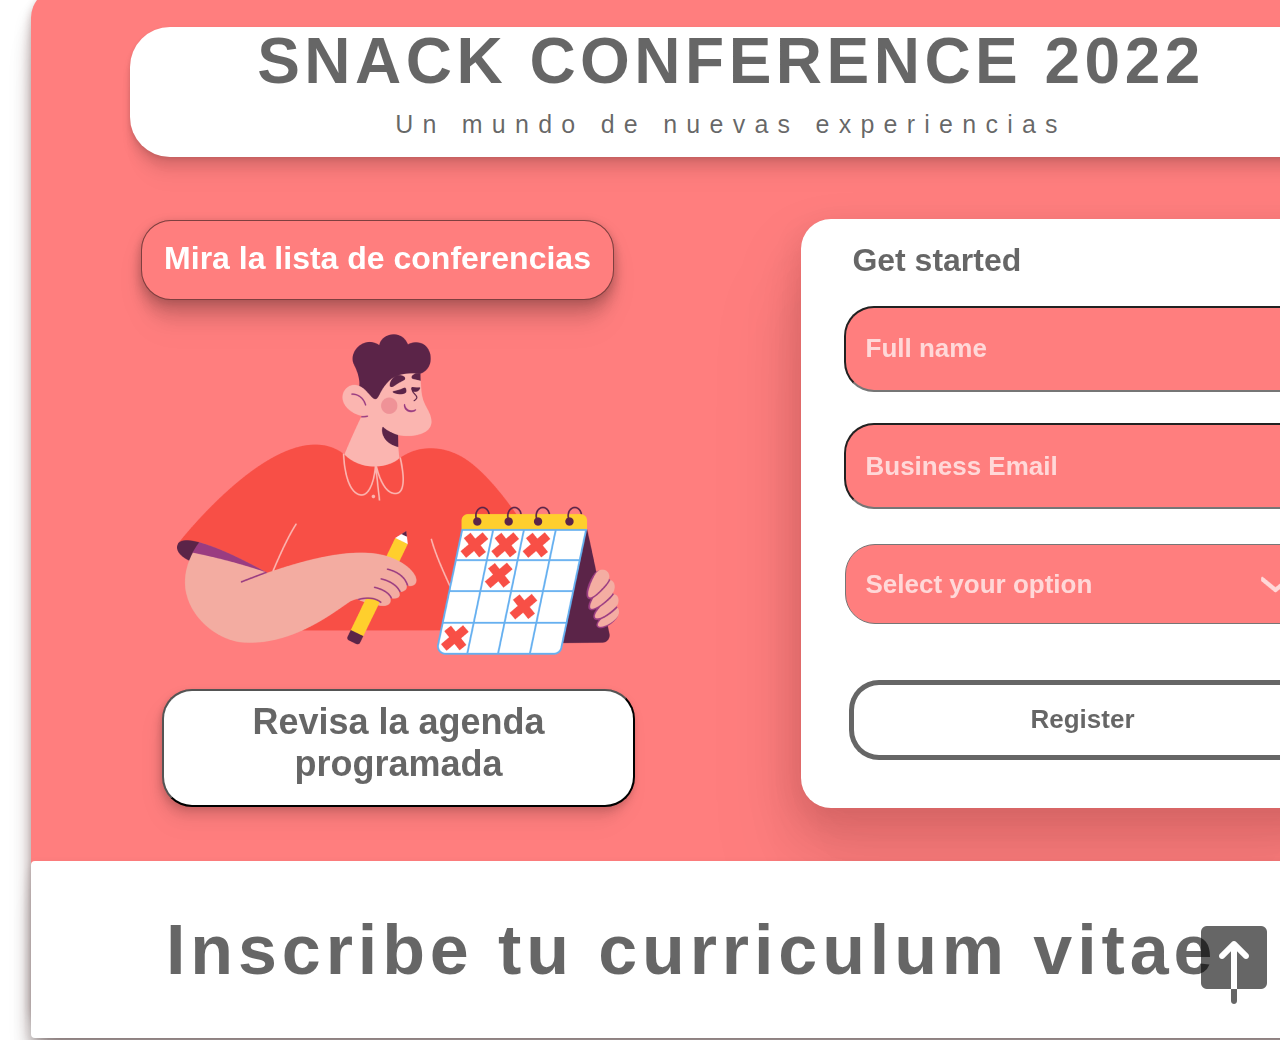
<file: LandingPage/landingpage.html>
<!DOCTYPE html>
<html lang="en">
  <head>
    <meta charset="UTF-8" />
    <meta http-equiv="X-UA-Compatible" content="IE=edge" />
    <meta name="viewport" content="width=device-width, initial-scale=1.0" />
    <link rel="stylesheet" href="styles/styles.css" />
    <title>Landing page</title>
  </head>
  <body>
    <section class="back">
      <header>
        <h1 class="title">SNACK CONFERENCE 2022</h1>
        <h3 class="subtitle">Un mundo de nuevas experiencias</h3>
      </header>
      <button class="conferences">
        <h3 class="text">Mira la lista de conferencias</h3>
      </button>
      <img class="person" src="images/person.png" alt="" />
      <button class="calendar">
        <h3 class="ctext">Revisa la agenda programada</h3>
      </button>
      <section class="register">
        <h3 class="welcome">Get started</h3>
        <input
          class="box"
          type="text"
          name="Fullname"
          id="name"
          placeholder="Full name"
        />
        <!-- <input class="box" type="password" name="pass" id="pass" /> -->
        <input
          class="box"
          type="email"
          name="Business Email"
          id="email"
          placeholder="Business Email"
        />
        <select class="box" name="Location" id="location">
          <option value="" disabled selected>Select your option</option>
          <option value="Colombia">Colombia</option>
          <option value="Italia">Italia</option>
          <option value="USA">USA</option>
          <option value="Spain">Spain</option>
        </select>
        <input class="boxregister" type="button" value="Register" />
      </section>
      <footer>
        <a href=""
          >Inscribe tu curriculum vitae
          <img class="upload" src="images/Upload.png" alt=""
        /></a>
      </footer>
    </section>
  </body>
</html>
</file>
<file: Portafolio/styles/styles.css>
.name {
    margin-left: 30px;
    width: 825px;
    max-width: 830px;
    font-size: 100px;
    font-weight: bolder;
    font-family: -apple-system, BlinkMacSystemFont, 'Segoe UI', Roboto, Oxygen, Ubuntu, Cantarell, 'Open Sans', 'Helvetica Neue', sans-serif;
    letter-spacing: 10px;
}

#barrita {
    font-size: 70px;
    float: right;
    cursor: pointer;
    margin-right: 30px;
    line-height: 140px;
}

#sidebar {
    position: fixed;
    width: 700px;
    height: 100%;
    background-color: #171C18;
    left: -80%;
}

#sidebar ul {
    color: white;
    list-style: none;
    letter-spacing: 8px;
    font-family: -apple-system, BlinkMacSystemFont, 'Segoe UI', Roboto, Oxygen, Ubuntu, Cantarell, 'Open Sans', 'Helvetica Neue', sans-serif;
}

#sidebar li {
    padding: 15px 15px;
    font-size: 40px;
    cursor: pointer;
}

li a,
.dropbtn {
    display: inline-block;
    color: white;
    text-decoration: none;
}

.dropdown-content {
    display: none;
    position: absolute;
    background-color: #f9f9f9;
    min-width: 160px;
    box-shadow: 0px 8px 16px 0px rgba(0, 0, 0, 0.2);
    z-index: 1;
    font-size: 20px;
}

#taller.dropdown-content{
    min-width: 180px;
    font-weight: 500;
}

#consulta.dropdown-content{
    min-width: 250px;
    font-weight: 600;
}

#reto.dropdown-content{
    min-width: 100px;
    font-size: 15px;
    font-weight: 600;
    text-align: left;
    overflow-y:scroll; overflow-x:hidden; height:200px;
}

.dropdown-content a {
    color: black;
    padding: 12px;
    text-decoration: none;
    display: block;
    text-align: left;
    font-size: 20px;
    font-weight: bold;
    font-family: -apple-system, BlinkMacSystemFont, 'Segoe UI', Roboto, Oxygen, Ubuntu, Cantarell, 'Open Sans', 'Helvetica Neue', sans-serif;
}

.dropdown-content a:hover {
    background-color: #f1f1f1;
}

.dropdown:hover .dropdown-content {
    display: block;
}

#sidebar.active {
    left: 65%;
}

.landing>div {
    position: absolute;
    top: 55%;
    left: 50%;
    transform: translate(-50%, -50%);
    max-width: 50%;
    text-align: center;
}

.gatito {
    width: 350px;
    height: 350px;
}

.textleftup {
    position: absolute;
    top: 45%;
    left: 26%;
    transform: translate(-136%, -50%);
    max-width: 50%;
    color: transparent;
    font-family: -apple-system, BlinkMacSystemFont, 'Segoe UI', Roboto, Oxygen, Ubuntu, Cantarell, 'Open Sans', 'Helvetica Neue', sans-serif;
    font-weight: 800;
    font-size: 120px;
    line-height: 117px;
    letter-spacing: 25px;
    -webkit-text-stroke: 3px #171C18;
}

.textleftdown {
    position: absolute;
    top: 60%;
    left: 30%;
    transform: translate(-88%, -50%);
    max-width: 50%;
    color: transparent;
    font-family: -apple-system, BlinkMacSystemFont, 'Segoe UI', Roboto, Oxygen, Ubuntu, Cantarell, 'Open Sans', 'Helvetica Neue', sans-serif;
    font-weight: 800;
    font-size: 120px;
    line-height: 117px;
    letter-spacing: 25px;
    -webkit-text-stroke: 3px #171C18;
}

.textright {
    position: absolute;
    top: 60%;
    left: 80%;
    transform: translate(-35%, -75%);
    max-width: 50%;
    color: transparent;
    font-family: -apple-system, BlinkMacSystemFont, 'Segoe UI', Roboto, Oxygen, Ubuntu, Cantarell, 'Open Sans', 'Helvetica Neue', sans-serif;
    font-weight: 800;
    font-size: 120px;
    line-height: 117px;
    letter-spacing: 20px;
    -webkit-text-stroke: 3px #171C18;
}

#texto.active {
    -webkit-text-stroke: 0px #171C18;
    font-size: 10px;
}

footer>div {
    position: absolute;
    top: 89%;
    left: 50%;
    transform: translate(-50%, -50%);
    max-width: 50%;
    text-align: center;
}

.copyright {
    width: 65px;
    height: 65px;
}
</file>
<file: Profile/styles/styles.css>
body {
    background-color: #F8BAC7;
}

.landing {
    height: 96vh;
    min-height: 600px;
    /*margin-bottom: 350px;
    */
}

.landing>div {
    position: absolute;
    top: 50%;
    left: 50%;
    transform: translate(-50%, -50%);
    max-width: 50%;
    text-align: center;
}

.Name {
    color: white;
    position: absolute;
    top: 50%;
    left: 50%;
    transform: translate(-50%, -50%);
    font-family: -apple-system, BlinkMacSystemFont, 'Segoe UI', Roboto, Oxygen, Ubuntu, Cantarell, 'Open Sans', 'Helvetica Neue', sans-serif;
    font-size: 70px;
    font-weight: 600;
    -webkit-text-stroke: 1.8px #000000;
    text-shadow: -5px 4px 4px rgba(0, 0, 0, 0.356);
}

.logo {
    width: 420px;
    height: 420px;
}

.enlaces {
    text-align: center;
    margin-top: 270px;
    margin-left: 30px;
}

.enlace {
    -webkit-text-stroke: 0.7px #000000;
    text-shadow: 2px 2px 4px rgba(0, 0, 0, 0.6);
    color: white;
    text-decoration: none;
    text-align: center;
    font-family: -apple-system, BlinkMacSystemFont, 'Segoe UI', Roboto, Oxygen, Ubuntu, Cantarell, 'Open Sans', 'Helvetica Neue', sans-serif;
    font-style: normal;
    font-weight: 500;
    font-size: 25px;
    padding: 0px 30px 0px 30px;
}

#Perfil {
    min-height: 600px;
    height: 99vh;
    max-height: 100vh;
    position: relative;
}

.title {
    position: absolute;
    top: 4%;
    left: 45%;
    font-family: -apple-system, BlinkMacSystemFont, 'Segoe UI', Roboto, Oxygen, Ubuntu, Cantarell, 'Open Sans', 'Helvetica Neue', sans-serif;
    font-style: normal;
    font-weight: normal;
    font-size: 68px;
    color: #FFFFFF;
    -webkit-text-stroke: 2px #FFFFFF;
    text-shadow: -5px 4px 4px rgba(0, 0, 0, 0.356);
}

#profile{
    position: absolute;
    left: 50%;
    transform: translate(-25%, 10%);
    max-width: 50%;
    text-align: center;
}

#proy {
    position: absolute;
    left: 45%;
    transform: translate(-25%, 10%);
    max-width: 50%;
    text-align: center;
    font-size: 66px;
}

#cont{
    position: absolute;
    top: 10%;
    left: 45%;
    transform: translate(-25%, 10%);
    max-width: 50%;
    text-align: center;
}

.pic {
    float: left;
    top: 30%;
    padding: 0px 55px 0px 25px;
    position: absolute;
    text-align: center;
    border-radius: 100%;
    width: 300px;
    height: 300px;
    filter: drop-shadow(-51px 50px 29px rgba(46, 5, 13, 0.01)) drop-shadow(-29px 28px 24px rgba(46, 5, 13, 0.05)) drop-shadow(-13px 13px 18px rgba(46, 5, 13, 0.09)) drop-shadow(-3px 3px 10px rgba(46, 5, 13, 0.1)) drop-shadow(0px 0px 0px rgba(46, 5, 13, 0.1));
}

.info {
    position: absolute;
    top: 29%;
    left: 25%;
    padding: 0px 35px 0px 55px;
    display: flex;
    align-items: center;
    justify-content: center;
    text-align: justify;
    font-weight: 400;
    font-size: 25px;
    font-family: -apple-system, BlinkMacSystemFont, 'Segoe UI', Roboto, Oxygen, Ubuntu, Cantarell, 'Open Sans', 'Helvetica Neue', sans-serif;
    text-shadow: 0px 4px 4px rgba(0, 0, 0, 0.25);
}

#Proyectos {
    min-height: 600px;
    height: 99vh;
    max-height: 100vh;
    position: relative;
}

#video {
    min-height: 600px;
    height: 99vh;
    max-height: 100vh;
    position: relative;
}

#vid{
    position: absolute;
    left: 46%;
    transform: translate(-25%, -20%);
    max-width: 50%;
    text-align: center;
    font-size: 66px;
}

.song{
    width:900px;
    height:450px;
    position: absolute;
    left: 51%;
    transform: translate(-50%, 25%);
    max-width: 100%;
    text-align: center;
}

#Contact {
    min-height: 600px;
    height: 99vh;
    max-height: 100vh;
    position: relative;
}

.phone{
    position: absolute;
    top: 48%;
    left: 46%;
    width: 100px;
    height: 100px;
    filter: drop-shadow(5px 4px 4px rgba(0, 0, 0, 0.356));
}

.email{
    position: absolute;
    top: 47%;
    left: 23%;
    width: 112px;
    height: 112px;
    filter: drop-shadow(5px 4px 4px rgba(0, 0, 0, 0.356));
}

.git{
    position: absolute;
    top: 48%;
    left: 70%;
    width: 112px;
    height: 112px;
    filter: drop-shadow(5px 4px 4px rgba(0, 0, 0, 0.356));
}

.slide {
    position: absolute;
    top: 62%;
    left: 52%;
    transform: translate(-50%, -50%);
    max-width: 100%;
    text-align: center;
    height: fit-content;
    width: fit-content;
    box-shadow: 0px 1px 6px rgba(0, 0, 0, 0.64);
}

.slide .web{
    width: fit-content;
    height: fit-content;
    max-width: 1000px;
    max-height: 450px;
}

#ajustar{
    width: 1000px;
    height: 450px;
}

.slide-inner {
    position: relative;
    overflow: hidden;
    width: 100%;
    height: calc( 400px + 3em);
}

.slide-open:checked + .slide-item {
    position: static;
    opacity: 100;
}

.slide-item {
    position: absolute;
    opacity: 0;
    -webkit-transition: opacity 0.6s ease-out;
    transition: opacity 0.6s ease-out;
}

.slide-item img {
    display: block;
    height: auto;
    width: auto;
    max-width: 100%;
}

.slide-control {
    background: rgba(0, 0, 0, 0.28);
    border-radius: 50%;
    color: #fff;
    cursor: pointer;
    display: none;
    font-size: 40px;
    height: 40px;
    line-height: 35px;
    position: absolute;
    top: 50%;
    -webkit-transform: translate(0, -50%);
    cursor: pointer;
    -ms-transform: translate(0, -50%);
    transform: translate(0, -50%);
    text-align: center;
    width: 40px;
    z-index: 10;
}

.slide-control.prev {
    left: 2%;
}

.slide-control.next {
    right: 2%;
}

.slide-control:hover {
    background: rgba(0, 0, 0, 0.8);
    color: #aaaaaa;
}

#slide-1:checked ~ .control-1,
#slide-2:checked ~ .control-2,
#slide-3:checked ~ .control-3 {
    display: block;
}

.slide-indicador {
    list-style: none;
    margin: 0;
    padding: 0;
    position: absolute;
    bottom: 2%;
    left: 0;
    right: 0;
    text-align: center;
    z-index: 10;
}

.slide-indicador li {
    display: inline-block;
    margin: 0 5px;
}

.slide-circulo {
    color: #828282;
    cursor: pointer;
    display: block;
    font-size: 35px;
}

.slide-circulo:hover {
    color: #aaaaaa;
}

#slide-1:checked ~ .control-1 ~ .slide-indicador 
     li:nth-child(1) .slide-circulo,
#slide-2:checked ~ .control-2 ~ .slide-indicador 
      li:nth-child(2) .slide-circulo,
#slide-3:checked ~ .control-3 ~ .slide-indicador 
      li:nth-child(3) .slide-circulo {
    color: #428bca;
}

#titulo {
    width: 100%;
    position: absolute;
    padding: 0px;
    margin: 0px auto;
    text-align: center;
    font-size: 27px;
    color: rgba(255, 255, 255, 1);
    font-family: 'Open Sans', sans-serif;
    z-index: 9999;
    text-shadow: 0px 1px 2px rgba(0, 0, 0, 0.33), 
         -1px 0px 2px rgba(255, 255, 255, 0);
}
</file>
<file: Sopa de letras/styles/styles.css>
body{
    background-image: url('/marcelo-cidrack-S-2D55mMwEw-unsplash.jpg');
    background-repeat: no-repeat;
    background-size: cover;
}
.centro{
    position: absolute;
    top: 50%;
    left: 40%;
    transform: translate(-54%, -49%);
    max-width: 100%;
    text-align: center;
    margin-top: 30px;
}
.Cuadro{
    
    background-image: url('/marcelo-cidrack-S-2D55mMwEw-unsplash.jpg');
    border-radius: 7%;
    width: 800px;
    height: 10px;
    padding: 40px;
    box-shadow: rgba(0, 0, 0, 0.3) 0px 3px 5px 4px, rgba(0, 0, 0, 0.15) 0px 2px 6px 4px;
    cursor: default;
}

td{
    text-align: center;
    border-radius: 20%;
    box-shadow: rgba(0, 0, 0, 0.3) 0px 1px 2px 1px, rgba(0, 0, 0, 0.15) 0px 1px 3px 2px;
    width: 70px;
    height: 10px;
    font-size: 30px;
    color: rgb(190, 190, 190);
}

.lista{
    font-size: 25px;
    float: right;  
    position: absolute;
    top: 50%;
    left: 100%;
    transform: translate(6%, -56%);
    max-width: 100%;
    text-align: left;
    color: rgb(190, 190, 190);
    text-shadow: 3px 3px 5px black;
    columns: 2;
}
.lista>li{
    margin: 10px;
}
.title{
    position: absolute;
    top: 9%;
    left: 50%;
    transform: translate(-50%, -100%);
    max-width: 100%;
    text-align: center;
    font-size: 40px;
    font-family: -apple-system, BlinkMacSystemFont, 'Segoe UI', Roboto, Oxygen, Ubuntu, Cantarell, 'Open Sans', 'Helvetica Neue', sans-serif;

    color: rgb(190, 190, 190);
    text-shadow: 3px 3px 5px rgb(54, 41, 41);;
}

.resaltado:hover{
    background-color: rgb(2, 34, 46);
    cursor: grab;
}
</file>
<file: SopaDeLetrasAuto/styles/styles.css>
body{
    background: url('../img/marcelo-cidrack-S-2D55mMwEw-unsplash.jpg') no-repeat center center fixed; 
    -webkit-background-size: cover;
    -moz-background-size: cover;
    -o-background-size: cover;
    background-size: cover;
}
#centro{
    position: absolute;
    top: 51%;
    left: 40%;
    transform: translate(-54%, -49%);
    max-width: 100%;
    text-align: center;
    margin-top: 30px;
}
.Cuadro{
    background-image: url('/marcelo-cidrack-S-2D55mMwEw-unsplash.jpg');
    border-radius: 7%;
    width: 900px;
    height: 10px;
    padding: 40px;
    box-shadow: rgba(0, 0, 0, 0.3) 0px 3px 5px 4px, rgba(0, 0, 0, 0.15) 0px 2px 6px 4px;
    cursor: default;
}

td{
    text-align: center;
    border-radius: 20%;
    box-shadow: rgba(0, 0, 0, 0.3) 0px 1px 2px 1px, rgba(0, 0, 0, 0.15) 0px 1px 3px 2px;
    width: 70px;
    height: 10px;
    font-size: 30px;
    color: rgb(190, 190, 190);
}

#lista{
    font-size: 25px;
    float: right;  
    position: absolute;
    top: 50%;
    left: 100%;
    transform: translate(6%, -56%);
    max-width: 100%;
    text-align: left;
    color: rgb(190, 190, 190);
    text-shadow: 3px 3px 5px black;
    columns: 2;
}
#lista>li{
    margin: 10px;
}
#title{
    position: absolute;
    top: 9%;
    left: 50%;
    transform: translate(-50%, -100%);
    max-width: 100%;
    text-align: center;
    font-size: 47px;
    font-family: -apple-system, BlinkMacSystemFont, 'Segoe UI', Roboto, Oxygen, Ubuntu, Cantarell, 'Open Sans', 'Helvetica Neue', sans-serif;
    color: rgb(190, 190, 190);
    text-shadow: 3px 3px 5px rgb(54, 41, 41);;
}
#generar{
    position: absolute;
    top: 63%;
    left: 50%;
    transform: translate(-50%, -100%);
    max-width: 100%;
    text-align: center;
  font-size:40px;
  font-family:-apple-system, BlinkMacSystemFont, 'Segoe UI', Roboto, Oxygen, Ubuntu, Cantarell, 'Open Sans', 'Helvetica Neue', sans-serif;
  font-weight: bold;
  width:590px;
  height:150px;
  border-width:1px;
  color:#fff;
  border-color:#1f2f47;
  border-top-left-radius:17px;
  border-top-right-radius:17px;
  border-bottom-left-radius:17px;
  border-bottom-right-radius:17px;
  box-shadow:inset 0px 4px 15px 10px #23395e;
  -webkit-text-stroke: black 1.5px;
  letter-spacing: 5px;
  background:linear-gradient(#2e466e, #415989);
}

#generar:hover {
    background:linear-gradient(to bottom, #476e9e 5%, #7892c2 100%);
	background-color:#476e9e;
}
#generar.active {
    position: absolute;
    top: 0%;
    left: 0%;
    transform: translate(-50%, -100%);
    max-width: 0%;
    text-align: center;
  font-size:1px;
}
</file>
<file: Catalogo/styles/styles.css>
body {
    position: relative;
    width: 1380px;
    height: 2550px;
    background: #00FFD1;
}

header {
    display: flex;
    justify-content: space-between;
    align-items: center;
    width: 1290px;
    height: 90px;
    left: 75px;
    top: 50px;
    margin-left: 50px;
}

.title {
    width: 441px;
    height: 55px;
    font-family: -apple-system, BlinkMacSystemFont, 'Segoe UI', Roboto, Oxygen, Ubuntu, Cantarell, 'Open Sans', 'Helvetica Neue', sans-serif;
    font-style: normal;
    font-weight: bolder;
    font-size: 70px;
    padding: 0px 40px 0px 20px;
    color: #000000;
    padding-right: 115px;
}

.cart {
    width: 129px;
    height: 90px;
}

.cartt {
    cursor: pointer;
    width: 129px;
    height: 90px;
    background: none;
    border: 0;
    color: inherit;
    /* cursor: default; */
    font: inherit;
    line-height: normal;
    overflow: visible;
    padding: 0;
}

.content {
    display: flex;
    justify-content: space-between;
    align-items: center;
}

.slogan {
    position: absolute;
    width: 721px;
    height: 316px;
    left: 70px;
    top: 239px;
    font-family: -apple-system, BlinkMacSystemFont, 'Segoe UI', Roboto, Oxygen, Ubuntu, Cantarell, 'Open Sans', 'Helvetica Neue', sans-serif;
    font-style: normal;
    font-weight: bolder;
    font-size: 60px;
    line-height: 79px;
    text-align: justify;
    color: #000000;
}

.subslogan {
    position: absolute;
    width: 736px;
    height: 88px;
    left: 70px;
    top: 500px;
    font-family: -apple-system, BlinkMacSystemFont, 'Segoe UI', Roboto, Oxygen, Ubuntu, Cantarell, 'Open Sans', 'Helvetica Neue', sans-serif;
    font-style: normal;
    font-weight: 300;
    font-size: 36px;
    line-height: 44px;
    text-align: justify;
    color: #000000;
}

.online {
    position: absolute;
    width: 404px;
    height: 404px;
    left: 900px;
    top: 160px;
}

.page {
    position: absolute;
    width: 140px;
    height: 110px;
    left: 1200px;
    top: 580px;
}

#course {
    left: 1100px;
    top: 820px;
}

#contact {
    left: 1202px;
    top: 2319px;
}

.contacto {
    position: absolute;
    width: 1224px;
    height: 558px;
    left: 80px;
    top: 1700px;
}

.info {
    display: flex;
    flex-direction: column;
    justify-content: center;
    align-items: flex-start;
    position: absolute;
    width: 544px;
    height: 466px;
    left: 740px;
    top: 40px;
}

h2 {
    font-family: -apple-system, BlinkMacSystemFont, 'Segoe UI', Roboto, Oxygen, Ubuntu, Cantarell, 'Open Sans', 'Helvetica Neue', sans-serif;
    font-style: normal;
    font-weight: bolder;
    font-size: 52px;
    line-height: 63px;
    letter-spacing: 0.02em;
    color: #000000;
}

.apply {
    font-family: -apple-system, BlinkMacSystemFont, 'Segoe UI', Roboto, Oxygen, Ubuntu, Cantarell, 'Open Sans', 'Helvetica Neue', sans-serif;
    font-style: normal;
    font-weight: 300;
    font-size: 36px;
    line-height: 44px;
    margin-top: -20px;
    color: #000000;
}

.btnn {
    cursor: pointer;
    position: absolute;
    width: 544px;
    height: 80px;
    top: 425px;
    background: #000000;
    font-family: -apple-system, BlinkMacSystemFont, 'Segoe UI', Roboto, Oxygen, Ubuntu, Cantarell, 'Open Sans', 'Helvetica Neue', sans-serif;
    font-style: normal;
    font-weight: 500;
    font-size: 40px;
    line-height: 10px;
    letter-spacing: 0.06em;
    color: #00FFD1;

}

footer {
    display: flex;
    justify-content: space-between;
    align-items: center;
    position: absolute;
    width: 1290px;
    height: 90px;
    left: 75px;
    top: 2450px;
}

.logo {
    padding-right: 252px;
}

.start{
    display: flex;
    flex-direction: column;
    justify-content: center;
    align-items: center;
    margin-bottom: 0px;
    position: absolute;
    left: 0%;
    top: 0%;
    transform: translate(-50%, -50%);
}

main {
    display: flex;
    flex-direction: column;
    justify-content: center;
    align-items: center;
    margin-bottom: 80px;
    position: absolute;
    left: 55%;
    top: 47%;
    transform: translate(-50%, -50%);
}

.main-section {
    width: 100%;
    text-align: center;
    margin: 50px 0;
}

.product-container {
    max-width: 1600px;
    margin: auto;
    width: 88vw;
    position: relative;
}

.main-section h3 {
    font-size: 1.3rem;
    padding: 50px;
}

.products {
    display: grid;
    grid-template-columns: repeat(3, 0.3fr);
    grid-gap: 10px;
}

.product {
    position: relative;
    text-align: center;
    height: 400px;
    border-radius: 5px;
    overflow: hidden;
    margin-right: 0px;

}

.product-under {
    width: 100%;
    height: 100%;
}

.product-over {
    z-index: 10;
    position: absolute;
    left: -15%;
    top: -12%;
    width: 160%;
    height: 120%;
    display: none;
    justify-content: center;
    align-items: center;
    animation-name: show_top;
    animation-duration: 1s;
    backdrop-filter: blur(5px);
    border-radius: 15px;
}

@keyframes show_top {
    from {
        opacity: 0;
    }

    to {
        opacity: 1;
    }
}

.btn {
    background-color: #96c8cc;
    padding: 15px 50px 15px 30px;
    color: #141414;
    font-weight: bold;
    border-radius: 5px;
    text-align: center;
    font-size: 1.1rem;
    position: relative;
}

.btn:active {
    box-shadow: none;
}

.btn-small {
    border: none;
    width: 50%;
    padding: 15px;
    background-color: white;
    box-shadow: 2px 2px 2px #02b392;
    color: black;
    margin-bottom: 10px;
    cursor: pointer;
}

.btn-small:hover {
    background-color: #02b392;
    color: white;
}

.addToCart {
    position: absolute;
    left: 40%;
    top: 50%;
    transform: translate(-50%, -50%);
    font-size: 20px;
}

.product-image:hover .product-over {
    display: flex;
    flex-direction: column;
}

.product-image {
    position: relative;
    height: 50%;
    background-color: transparent;
}

.product-image img {
    position: absolute;
    left: 50%;
    top: 50%;
    transform: translate(-50%, -50%);
    width: 100%;
}

#market {
    width: 71.9%;
}

#negocios {
    width: 62%;
}

.product-summary {
    font-size: 3rem;
    font-family: -apple-system, BlinkMacSystemFont, 'Segoe UI', Roboto, Oxygen, Ubuntu, Cantarell, 'Open Sans', 'Helvetica Neue', sans-serif;
    position: relative;
    height: 38%;
}

.product-summary>.productName {
    position: absolute;
    left: 50%;
    top: -20%;
    transform: translate(-50%, -50%);
    padding-bottom: 10px;
}

.product-summary>.price {
    position: absolute;
    left: 40%;
    bottom: 0px;
    font-size: 1.5rem;
}

.price {
    color: #000000;
    margin-top: 10px;
    text-align: left;
    padding: 20px 5px 5px 5px;
    font-size: 1rem;
}

.shopping-cart .sum-prices {
    display: flex;
    flex-direction: row;
    justify-content: center;
    align-items: center;
}

#sum-prices {
    padding-left: 5px;
}

.sum-prices h6 {
    font-size: 0.9rem;
}

.shoppingCartButton {
    cursor: pointer;
}

.producstOnCart {
    -ms-overflow-style: none; /* IE and Edge */
    scrollbar-width: none;
    overflow: hidden;
    overflow-y: scroll;
    scroll-behavior: smooth;
    overscroll-behavior: contain;
    background-color: #000000;
    width: 300px;
    height: 500px;
    color: #f0f0f0;
    z-index: 15;
    position: fixed;
    top: 20px;
    right: 0;
    text-align: center;
    animation: fade 1s;
}

.producstOnCart::-webkit-scrollbar {
    display: none;
}

@keyframes fade {
    0% {
        transform: translateX(100%);
    }
    100% {
        transform: none;
    }
}

.producstOnCart::-webkit-scrollbar {
    width: 0;
    background: transparent;
}

.hide {
    display: none;
    visibility: none;
}

.producstOnCart ul {
    text-align: left;
    display: flex;
    flex-direction: column;
    justify-content: center;
    align-items: center;
}

.producstOnCart .buyItem {
    border-bottom: #aaa 1px solid;
    width: 90%;
    padding: 10px 0;
    display: flex;
}

.producstOnCart img {
    width: 90px;
}

.producstOnCart .top {
    display: flex;
    background-color: #02b392;
    text-align: center;
    padding: 10px 0;
    position: sticky;
    top: 0;
    width: 100%;
    font-family: -apple-system, BlinkMacSystemFont, 'Segoe UI', Roboto, Oxygen, Ubuntu, Cantarell, 'Open Sans', 'Helvetica Neue', sans-serif;

}

.top button {
    background: transparent;
    border: none;
    font-size: 1.5rem;
    margin-left: 15px;
    margin-top: 9px;
    color: #00FFD1;
    cursor: pointer;
}

.top button:hover {
    color: #000000;
}

.top h3 {
    position: absolute;
    left: 50%;
    top: 50%;
    transform: translate(-50%, -50%);
    margin: 0 auto;
}

.producstOnCart > .checkout {
    font-size: 0.9rem;
    margin: 20px auto;
    border: none;
    background-color: #02b392;
    padding: 10px 20px;
    color: #eee;
    cursor: pointer;
    font-family: -apple-system, BlinkMacSystemFont, 'Segoe UI', Roboto, Oxygen, Ubuntu, Cantarell, 'Open Sans', 'Helvetica Neue', sans-serif;

}

.overlay {
    overflow: hidden;
    display: inline-block;
    content: "";
    position: fixed;
    left: 0;
    top: 0;
    width: 100vw;
    height: 100vh;
    z-index: -1;
    background: rgba(0, 0, 0, 0.5);
}

.buyItem h6 {
    margin-bottom: 10px;
}

.buyItem button {
    background: transparent;
    color: #fff;
    cursor: pointer;
    font-weight: 900;
    font-size: 1.2rem;
    padding: 0 6px;
    border: none;
}

.buyItem button:active {
    color: #96c8cc;
}

.buyItem > div {
    padding: 0 20px;
}

.producstOnCart .empty {
    justify-self: center;
    margin: 150px auto;
    font-family: -apple-system, BlinkMacSystemFont, 'Segoe UI', Roboto, Oxygen, Ubuntu, Cantarell, 'Open Sans', 'Helvetica Neue', sans-serif;
}

@media screen and (max-width: 768px) {
    .product-summary {
        height: 30%;
    }

    .products {
        width: 80%;
        margin: auto;
        grid-template-columns: repeat(2, 1fr);
    }

    .product-summary > p {
        display: none;
    }

}

@media screen and (max-width: 500px) {
    .btn {
        font-size: 0.9rem;
    }
    .producstOnCart {
        font-size: 0.8rem;
    }
    .products {
        grid-template-columns: 1fr;
    }   
    .product-summary .price {
        display: inline;
        left: 0;
    }
}
</file>
<file: Clase14/styles/styles.css>
#start {
    position: absolute;
    top: 58%;
    left: 50%;
    transform: translate(-50%, -100%);
    max-width: 100%;
    text-align: center;
    font-size: 60px;
    font-family: -apple-system, BlinkMacSystemFont, 'Segoe UI', Roboto, Oxygen, Ubuntu, Cantarell, 'Open Sans', 'Helvetica Neue', sans-serif;
    font-weight: bold;
    width: 490px;
    height: 100px;
    border-width: 1px;
    color: black;
    border-color: #1f2f47;
    border-top-left-radius: 17px;
    border-top-right-radius: 17px;
    border-bottom-left-radius: 17px;
    border-bottom-right-radius: 17px;
    box-shadow: inset 0px 4px 15px 6px black;
    -webkit-text-stroke: black 1.5px;
    letter-spacing: 5px;
    background: white;
}

#start:hover {
    background: linear-gradient(to bottom, white 5%, gray 100%);
    background-color: white;
    cursor: pointer;
}

#start.active {
    position: absolute;
    top: 0%;
    left: 0%;
    transform: translate(-50%, -100%);
    max-width: 0%;
    text-align: center;
    font-size: 1px;
}
</file>
<file: Consultas/styles/styles.css>
body {
    background-image: url(../img/nube.jpg);
    background-repeat: no-repeat;
    background-size: cover;
}

#title {
    
    color: rgb(255, 255, 255);
    text-shadow: 0 0 8px #ffffff;
    text-align: center;
    font-weight: bold;
    font-size: 50px;
    font-family: -apple-system, BlinkMacSystemFont, 'Segoe UI', Roboto, Oxygen, Ubuntu, Cantarell, 'Open Sans', 'Helvetica Neue', sans-serif;
}

.number {
    color: rgb(255, 255, 255);
    text-shadow: 0 0 15px #ffffff;
    background-image: url(../img/nube.jpg);
    font-size: 50px;
    font-weight: bold;
    font-family: -apple-system, BlinkMacSystemFont, 'Segoe UI', Roboto, Oxygen, Ubuntu, Cantarell, 'Open Sans', 'Helvetica Neue', sans-serif;
    border-radius: 20px;
    padding: 67px 25px 67px 25px;
    float: left;
    margin-left: 8px;
    box-shadow: -5px 2px 25px rgba(0, 0, 0, 0.377);
}

#dos {
    padding: 81px 25px 81px 25px;
}

.cuadro {
    box-shadow: -5px 2px 25px rgba(0, 0, 0, 0.377);
    color: rgb(255, 255, 255);
    text-shadow: 0 0 5px #ffffff;
    background-image: url(../img/nube.jpg);
    border-radius: 30px;
    margin-bottom: 20px;
    padding: 8px 40px 20px 40px;
    font-size: 22px;
    letter-spacing: 4px;
    font-family: -apple-system, BlinkMacSystemFont, 'Segoe UI', Roboto, Oxygen, Ubuntu, Cantarell, 'Open Sans', 'Helvetica Neue', sans-serif;
    margin-left: 120px;
}

.respuesta {
    font-size: 20px;
    -webkit-text-stroke: 0px black;

    letter-spacing: 0px;
}
</file>
<file: FichaEstudiantil/styles/styles.css>
body {
    background-color: rgba(199, 179, 0, 0.562);
    font-family: -apple-system, BlinkMacSystemFont, 'Segoe UI', Roboto, Oxygen, Ubuntu, Cantarell, 'Open Sans', 'Helvetica Neue', sans-serif;
}

#cargar {
    height: fit-content;
    display: flex;
    text-align: center;
    align-items: center;
    flex-direction: column;
    width: 100%;
    max-width: max-content;
}

.header {
    width: 100%;
    display: flex;
    align-items: center;
    justify-content: center;
}

.title {
    font-weight: 700;
    letter-spacing: 5px;
    font-size: 60px;
}

.ficha {
    border-style: solid;
    border: 5 black;
    width: 60%;
    background-color: rgba(199, 179, 0, 0.726);
    font-size: 25px;
    border-radius: 10%;
}

.imagen {
    width: 50%;
    border-radius: 100%;
    margin-top: 40px;
    border: 4px black solid;
}

.correo {
    width: 10%;
    margin-bottom: -20px;
}

@media screen and (max-width: 700px){

    .title {
        font-weight: 700;
        letter-spacing: 10px;
        font-size: 35px;
    }

    .correo {
        width: 16%;
        margin-bottom: -10px;
    }

    .ficha {
        font-size: 15px;
        border-radius: 8%;
        border:4px black solid;
    }

    .divNombre {
        padding: 0px 15px 0px 15px;
        font-size: 13px;
    }
}

@media screen and (max-width: 400px) and (max-height:700px){

    .title {
        font-weight: 700;
        letter-spacing: 10px;
        font-size: 30px;
    }

    .correo {
        width: 18%;
        margin-bottom: -10px;
    }

    .ficha {
        font-size: 17px;
        width: 80%;
    }

    .divNombre {
        padding: 0px 15px 0px 15px;
        font-size: 15px;
    }
}

@media screen and (max-height:900px) and (min-height:1200px){

    .ficha {
        height: 90%;
        width: 80%;
        border-radius: 7%;
        font-size: 20px;
    }

    .divNombre {
        padding: 0px 15px 0px 15px;
        font-size: 18px;
    }

    .imagen {
        width: 60%;
    }

    .correo {
        width: 20%;
        margin-bottom: -10px;
    }

}

@media screen and (max-height:1200px)  and (min-height:1200px){
    .ficha {
        height: 90%;
        width: 80%;
        border-radius: 7%;
        font-size: 28px;
    }

    .divNombre {
        padding: 0px 15px 0px 15px;
        font-size: 26px;
    }

    .imagen {
        width: 65%;
    }

    .correo {
        width: 16%;
        margin-bottom: -10px;
    }
}

@media screen and (min-width:1600px) and (max-width:1800px) {   
    .title {
        font-weight: 700;
        letter-spacing: 5px;
        font-size: 65px;
        position: absolute;
        top: 5%;
        left: 50%;
        transform: translate(-50%, -50%);
        max-width: 100%;
        width: 100%;
    }
    
    .ficha {
        border-style: solid;
        border: 5 black;
        width: 60%;
        background-color: rgba(199, 179, 0, 0.726);
        font-size: 25px;
        border-radius: 10%;
        position: absolute;
        top: 80%;
        left: 50%;
        transform: translate(-50%, -50%);
        max-width: 100%;
    }
    
    .imagen {
        width: 50%;
        border-radius: 100%;
        margin-top: 40px;
        border: 4px black solid;
    }
    
    .correo {
        width: 10%;
        margin-bottom: -20px;
    }
}

@media screen and (min-width:1800px) and (max-width:2000px) {
    body{
        height: fit-content;
    display: flex;
    text-align: center;
    align-items: center;
    flex-direction: column;
    width: 100%;
    max-width: max-content;
    }

    .title {
        font-weight: 700;
        letter-spacing: 5px;
        font-size: 90px;
        position: absolute;
        top: 5%;
        left: 50%;
        transform: translate(-50%, -50%);
        max-width: 100%;
        width: 100%;
    }
    
    .ficha {
        position: absolute;
        top: 98%;
        left: 50%;
        transform: translate(-50%, -50%);
        max-width: 100%;
        border-style: solid;
        border: 5 black;
        width: 60%;
        height: 145%;
        background-color: rgba(199, 179, 0, 0.726);
        font-size: 35px;
        border-radius: 10%;
    }
    
    .imagen {
        width: 45%;
        border-radius: 100%;
        margin-top: 40px;
        border: 5px black solid;
    }
    
    .correo {
        width: 10%;
        margin-bottom: -20px;
    }
}

@media screen and (min-width:2600px) and (max-width:3000px) {
    body{
        height: fit-content;
    display: flex;
    text-align: center;
    align-items: center;
    flex-direction: column;
    width: 100%;
    max-width: max-content;
    }

    .title {
        font-weight: 700;
        letter-spacing: 5px;
        font-size: 110px;
        position: absolute;
        top: 6%;
        left: 50%;
        transform: translate(-50%, -50%);
        max-width: 100%;
        width: 100%;
    }
    
    .ficha {
        position: absolute;
        top: 98%;
        left: 50%;
        transform: translate(-50%, -50%);
        max-width: 100%;
        border-style: solid;
        border: 5 black;
        width: 60%;
        height: 145%;
        background-color: rgba(199, 179, 0, 0.726);
        font-size: 45px;
        border-radius: 10%;
    }
    
    .imagen {
        width: 45%;
        border-radius: 100%;
        margin-top: 40px;
        border: 6px black solid;
    }
    
    .correo {
        width: 10%;
        margin-bottom: -20px;
    }
}

@media screen and (min-width:3000px) and (max-width:4000px) {
    body{
        height: fit-content;
    display: flex;
    text-align: center;
    align-items: center;
    flex-direction: column;
    width: 100%;
    max-width: max-content;
    }

    .title {
        font-weight: 700;
        letter-spacing: 5px;
        font-size: 170px;
        position: absolute;
        top: 5%;
        left: 50%;
        transform: translate(-50%, -50%);
        max-width: 100%;
        width: 100%;
    }
    
    .ficha {
        position: absolute;
        top: 98%;
        left: 50%;
        transform: translate(-50%, -50%);
        max-width: 100%;
        border-style: solid;
        border: 5 black;
        width: 60%;
        height: 145%;
        background-color: rgba(199, 179, 0, 0.726);
        font-size: 65px;
        border-radius: 10%;
    }
    
    .imagen {
        width: 45%;
        border-radius: 100%;
        margin-top: 40px;
        border: 10px black solid;
    }
    
    .correo {
        width: 10%;
        margin-bottom: -20px;
    }
}
</file>
<file: Flashcards/styles/styles.css>
body {
    width: 1440px;
    height: 2260px;
    background-color: #FFF6F6;
    position: relative;
}

.title {
    position: absolute;
    width: 904px;
    height: 126px;
    top: 1%;
    left: 50%;
    transform: translate(-50%, -50%);
    max-width: 50%;
    text-align: center;
    font-family: -apple-system, BlinkMacSystemFont, 'Segoe UI', Roboto, Oxygen, Ubuntu, Cantarell, 'Open Sans', 'Helvetica Neue', sans-serif;
    font-style: normal;
    font-weight: bold;
    font-size: 110px;
    line-height: 126px;
    letter-spacing: 15px;
    color: #FFFFFF;
    -webkit-text-stroke: 3px rgba(0, 0, 0, 0.5);
    text-shadow: 0px 41px 16px rgba(0, 0, 0, 0.01), 0px 23px 14px rgba(0, 0, 0, 0.05), 0px 10px 10px rgba(0, 0, 0, 0.09), 0px 3px 6px rgba(0, 0, 0, 0.1), 0px 0px 0px rgba(0, 0, 0, 0.1);
}

.card {
    position: absolute;
    width: 264px;
    height: 349px;
}

.card section {
    display: flex;
    align-items: center;
    justify-content: center;
    backface-visibility: hidden;
    transition: 1s;
    padding: 10px;
}

.card .front {
    position: absolute;
    width: 264px;
    height: 349px;

    background: #32ACD0;
    border-radius: 30px;
    transform: perspective(500px) rotateY(0deg);
    text-align: center;
    filter: drop-shadow(15px 57px 24px rgba(0, 0, 0, 0.01)) drop-shadow(9px 32px 20px rgba(0, 0, 0, 0.05)) drop-shadow(4px 14px 15px rgba(0, 0, 0, 0.09)) drop-shadow(1px 4px 8px rgba(0, 0, 0, 0.1)) drop-shadow(0px 0px 0px rgba(0, 0, 0, 0.1));
}

.card .front .logo {
    position: absolute;
    top: 50%;
    left: 50%;
    transform: translate(-50%, -50%);
    max-width: 50%;
    object-fit: cover;

}


.number {
    font-family: -apple-system, BlinkMacSystemFont, 'Segoe UI', Roboto, Oxygen, Ubuntu, Cantarell, 'Open Sans', 'Helvetica Neue', sans-serif;
    font-weight: 600;
    font-size: 30px;
}

.card .back {
    position: absolute;
    width: 264px;
    height: 349px;
    filter: drop-shadow(15px 57px 24px rgba(0, 0, 0, 0.01)) drop-shadow(9px 32px 20px rgba(0, 0, 0, 0.05)) drop-shadow(4px 14px 15px rgba(0, 0, 0, 0.09)) drop-shadow(1px 4px 8px rgba(0, 0, 0, 0.1)) drop-shadow(0px 0px 0px rgba(0, 0, 0, 0.1));
    background: linear-gradient(180deg, #FFFFFF 0%, #FFFFFF 34.9%, #FFFFFF 49.48%, #FFFFFF 64.18%, #32ACD0 64.58%);
    border-radius: 40px;
    transform: perspective(500px) rotateY(180deg);
    text-align: center;
    display: block;
}

.card .back .logob {
    position: absolute;
    top: 41%;
    left: 50%;
    transform: translate(-50%, -50%);
    max-width: 50%;
    object-fit: cover;
}

.card .back .text {
    position: absolute;
    width: 240px;
    height: 90px;
    font-family: -apple-system, BlinkMacSystemFont, 'Segoe UI', Roboto, Oxygen, Ubuntu, Cantarell, 'Open Sans', 'Helvetica Neue', sans-serif;
    font-style: normal;
    font-weight: 400;
    font-size: 15px;
    line-height: 15px;
    text-align: left;
    color: #ffffff;
    top: 77%;
    left: 50%;
    transform: translate(-50%, -50%);
    max-width: 100%;
}

.card:hover .front {
    transform: perspective(500px) rotateY(180deg);
}

.card:hover .back {
    transform: perspective(500px) rotateY(360deg);
}


#one {
    left: 72px;
    top: 224px;
}


#two {
    left: 416px;
    top: 224px;
}

#three {
    left: 760px;
    top: 224px;
}

#four {
    left: 1104px;
    top: 224px;
}

#five {
    left: 72px;
    top: 631px;
    background: #FF7B00;
}

#fiveb {
    left: 72px;
    top: 631px;
    background: linear-gradient(180deg, #FFFFFF 0%, #FFFFFF 34.9%, #FFFFFF 49.48%, #FFFFFF 64.18%, #FF7B00 64.58%);
}

#six {
    left: 416px;
    top: 631px;
    background: #FF7B00;
}

#sixb {
    left: 416px;
    top: 631px;
    background: linear-gradient(180deg, #FFFFFF 0%, #FFFFFF 34.9%, #FFFFFF 49.48%, #FFFFFF 64.18%, #FF7B00 64.58%);
}

#seven {
    left: 760px;
    top: 631px;
    background: #FF7B00;
}

#sevenb {
    left: 760px;
    top: 631px;
    background: linear-gradient(180deg, #FFFFFF 0%, #FFFFFF 34.9%, #FFFFFF 49.48%, #FFFFFF 64.18%, #FF7B00 64.58%);
}

#eigth {
    left: 1104px;
    top: 631px;
    background: #FF7B00;
}

#eigthb {
    left: 1104px;
    top: 631px;
    background: linear-gradient(180deg, #FFFFFF 0%, #FFFFFF 34.9%, #FFFFFF 49.48%, #FFFFFF 64.18%, #FF7B00 64.58%);
}

#nine {
    left: 72px;
    top: 1038px;
    background: #F1746B;
}

#nineb {
    left: 72px;
    top: 1038px;
    background: linear-gradient(180deg, #FFFFFF 0%, #FFFFFF 34.9%, #FFFFFF 49.48%, #FFFFFF 64.18%, #F1746B 64.58%);
}

#ten {
    left: 416px;
    top: 1038px;
    background: #F1746B;
}

#tenb {
    left: 416px;
    top: 1038px;
    background: linear-gradient(180deg, #FFFFFF 0%, #FFFFFF 34.9%, #FFFFFF 49.48%, #FFFFFF 64.18%, #F1746B 64.58%);
}

#eleven {
    left: 760px;
    top: 1038px;
    background: #F1746B;
}

#elevenb {
    left: 760px;
    top: 1038px;
    background: linear-gradient(180deg, #FFFFFF 0%, #FFFFFF 34.9%, #FFFFFF 49.48%, #FFFFFF 64.18%, #F1746B 64.58%);
}

#twelve {
    left: 1104px;
    top: 1038px;
    background: #F1746B;
}

#twelveb {
    left: 1104px;
    top: 1038px;
    background: linear-gradient(180deg, #FFFFFF 0%, #FFFFFF 34.9%, #FFFFFF 49.48%, #FFFFFF 64.18%, #F1746B 64.58%);
}

#threeteen {
    left: 72px;
    top: 1445px;
    background: #E8B83F;
}

#threeteenb {
    left: 72px;
    top: 1445px;
    background: linear-gradient(180deg, #FFFFFF 0%, #FFFFFF 34.9%, #FFFFFF 49.48%, #FFFFFF 64.18%, #E8B83F 64.58%);
}

#fourteen {
    left: 416px;
    top: 1445px;
    background: #E8B83F;
}

#fourteenb {
    left: 416px;
    top: 1445px;
    background: linear-gradient(180deg, #FFFFFF 0%, #FFFFFF 34.9%, #FFFFFF 49.48%, #FFFFFF 64.18%, #E8B83F 64.58%);
}

#fifteen {
    left: 760px;
    top: 1445px;
    background: #E8B83F;
}

#fifteenb {
    left: 760px;
    top: 1445px;
    background: linear-gradient(180deg, #FFFFFF 0%, #FFFFFF 34.9%, #FFFFFF 49.48%, #FFFFFF 64.18%, #E8B83F 64.58%);
}

#sixteen {
    left: 1104px;
    top: 1445px;
    background: #E8B83F;
}

#sixteenb {
    left: 1104px;
    top: 1445px;
    background: linear-gradient(180deg, #FFFFFF 0%, #FFFFFF 34.9%, #FFFFFF 49.48%, #FFFFFF 64.18%, #E8B83F 64.58%);
}

#seventeen {
    left: 72px;
    top: 1849px;
    background: #212538;
}

#seventeenb {
    left: 72px;
    top: 1849px;
    background: linear-gradient(180deg, #FFFFFF 0%, #FFFFFF 34.9%, #FFFFFF 49.48%, #FFFFFF 64.18%, #212538 64.58%);
}

#eigthteen {
    left: 416px;
    top: 1849px;
    background: #212538;
}

#eigthteenb {
    left: 416px;
    top: 1849px;
    background: linear-gradient(180deg, #FFFFFF 0%, #FFFFFF 34.9%, #FFFFFF 49.48%, #FFFFFF 64.18%, #212538 64.58%);
}

#nineteen {
    left: 760px;
    top: 1849px;
    background: #212538;
}

#nineteenb {
    left: 760px;
    top: 1849px;
    background: linear-gradient(180deg, #FFFFFF 0%, #FFFFFF 34.9%, #FFFFFF 49.48%, #FFFFFF 64.18%, #212538 64.58%);
}

#twenty {
    left: 1104px;
    top: 1849px;
    background: #212538;
}

#twentyb {
    left: 1104px;
    top: 1849px;
    background: linear-gradient(180deg, #FFFFFF 0%, #FFFFFF 34.9%, #FFFFFF 49.48%, #FFFFFF 64.18%, #212538 64.58%);
}
</file>
<file: LandingPage/styles/styles.css>
body {
    position: relative;
    width: 1440px;
    height: 1024px;
    background: #FFFFFF;
}

.back {
    position: absolute;
    width: 1400px;
    height: 1044px;
    left: 23px;
    top: -20px;
    background: #FF7E7E;
    box-shadow: 0px 69px 27px rgba(64, 21, 21, 0.04), 0px 39px 23px rgba(64, 21, 21, 0.13), 0px 17px 17px rgba(64, 21, 21, 0.21), 0px 4px 9px rgba(64, 21, 21, 0.25), 0px 0px 0px rgba(64, 21, 21, 0.25);
    border-radius: 30px;
}

header {
    position: absolute;
    width: 1202px;
    height: 130px;
    top: 10%;
    left: 50%;
    transform: translate(-50%, -50%);
    max-width: 100%;
    text-align: center;
    background: #FFFFFF;
    box-shadow: 0px 32px 13px rgba(0, 0, 0, 0.01), 0px 18px 11px rgba(0, 0, 0, 0.05), 0px 8px 8px rgba(0, 0, 0, 0.09), 0px 2px 4px rgba(0, 0, 0, 0.1), 0px 0px 0px rgba(0, 0, 0, 0.1);
    border-radius: 40px;
}

.title {
    position: absolute;
    width: 1000px;
    height: 75px;
    top: -7.5%;
    left: 50%;
    transform: translate(-50%, -50%);
    font-family: -apple-system, BlinkMacSystemFont, 'Segoe UI', Roboto, Oxygen, Ubuntu, Cantarell, 'Open Sans', 'Helvetica Neue', sans-serif;
    font-style: normal;
    font-weight: 700;
    font-size: 64px;
    letter-spacing: 0.07em;
    color: rgba(0, 0, 0, 0.6);
}

.subtitle {
    position: absolute;
    width: 810px;
    height: 75px;
    top: 73%;
    left: 50%;
    transform: translate(-50%, -50%);
    font-family: -apple-system, BlinkMacSystemFont, 'Segoe UI', Roboto, Oxygen, Ubuntu, Cantarell, 'Open Sans', 'Helvetica Neue', sans-serif;
    font-style: normal;
    font-weight: 400;
    font-size: 25px;
    letter-spacing: 0.37em;
    color: rgba(0, 0, 0, 0.6);
}

.conferences {
    position: absolute;
    width: 473px;
    height: 80px;
    left: 110px;
    top: 232px;
    cursor: pointer;
    background: #FF7E7E;
    border: 0.5px solid rgba(0, 0, 0, 0.5);
    box-sizing: border-box;
    border-radius: 30px;
    filter: drop-shadow(0px 33px 13px rgba(0, 0, 0, 0.02)) drop-shadow(0px 19px 11px rgba(0, 0, 0, 0.08)) drop-shadow(0px 8px 8px rgba(0, 0, 0, 0.13)) drop-shadow(0px 2px 5px rgba(0, 0, 0, 0.15)) drop-shadow(0px 0px 0px rgba(0, 0, 0, 0.15));
    float: left;

}

.text {
    position: absolute;
    width: 427px;
    height: 38px;
    top: 6%;
    left: 50%;
    transform: translate(-50%, -50%);
    max-width: 100%;
    font-family: -apple-system, BlinkMacSystemFont, 'Segoe UI', Roboto, Oxygen, Ubuntu, Cantarell, 'Open Sans', 'Helvetica Neue', sans-serif;
    font-style: normal;
    font-weight: 600;
    font-size: 32px;
    line-height: 38px;
    color: #FFFFFF;
    -webkit-text-stroke: 0.5px solid #FFFFFF;
}

.person {
    position: absolute;
    width: 442px;
    height: 321px;
    left: 146px;
    top: 346px;

}

.calendar {
    position: absolute;
    cursor: pointer;
    width: 473px;
    height: 118px;
    left: 131px;
    top: 701px;
    background: #FFFFFF;
    border-radius: 30px;
    filter: drop-shadow(-8px 24px 10px rgba(0, 0, 0, 0.01)) drop-shadow(-5px 14px 9px rgba(0, 0, 0, 0.05)) drop-shadow(-2px 6px 6px rgba(0, 0, 0, 0.09)) drop-shadow(-1px 2px 3px rgba(0, 0, 0, 0.1)) drop-shadow(0px 0px 0px rgba(0, 0, 0, 0.1));
}

.ctext {
    position: absolute;
    width: 413px;
    height: 72px;
    top: 8.5%;
    left: 50%;
    transform: translate(-50%, -50%);
    max-width: 100%;
    font-family: -apple-system, BlinkMacSystemFont, 'Segoe UI', Roboto, Oxygen, Ubuntu, Cantarell, 'Open Sans', 'Helvetica Neue', sans-serif;
    font-style: normal;
    font-weight: 600;
    font-size: 36px;
    line-height: 42px;
    text-align: center;
    color: rgba(0, 0, 0, 0.6);
}

.register {
    position: absolute;
    width: 563px;
    height: 589px;
    left: 770px;
    top: 231px;
    background: #FFFFFF;
    border-radius: 30px;
    filter: drop-shadow(-30px 114px 47px rgba(64, 21, 21, 0.01)) drop-shadow(-17px 64px 40px rgba(64, 21, 21, 0.05)) drop-shadow(-8px 29px 30px rgba(64, 21, 21, 0.09)) drop-shadow(-2px 7px 16px rgba(64, 21, 21, 0.1)) drop-shadow(0px 0px 0px rgba(64, 21, 21, 0.1));
}

.welcome {
    position: absolute;
    width: 190px;
    height: 38px;
    top: 1.5%;
    left: 26%;
    transform: translate(-50%, -50%);
    max-width: 100%;
    font-family: -apple-system, BlinkMacSystemFont, 'Segoe UI', Roboto, Oxygen, Ubuntu, Cantarell, 'Open Sans', 'Helvetica Neue', sans-serif;
    font-style: normal;
    font-weight: 700;
    font-size: 32px;
    line-height: 38px;
    color: rgba(0, 0, 0, 0.6);

}

::placeholder {
    color: rgba(255, 255, 255, 0.7);
    font-size: 26px;
    font-family: -apple-system, BlinkMacSystemFont, 'Segoe UI', Roboto, Oxygen, Ubuntu, Cantarell, 'Open Sans', 'Helvetica Neue', sans-serif;
    font-style: normal;
    font-weight: 600;

}

.box {
    padding-left: 20px;
    position: absolute;
    width: 468px;
    height: 80px;
    top: 2%;
    left: 50%;
    transform: translate(-50%, -50%);
    max-width: 100%;
    background: #FF7E7E;
    border-radius: 30px;
    color: rgba(255, 255, 255, 0.7);
    font-size: 26px;
    font-family: -apple-system, BlinkMacSystemFont, 'Segoe UI', Roboto, Oxygen, Ubuntu, Cantarell, 'Open Sans', 'Helvetica Neue', sans-serif;
    font-style: normal;
    font-weight: 600;
}

#name {
    width: 452px;
    top: 22%;
}

#email {
    width: 452px;
    top: 42%;
}

#location {
    width: 476px;
    top: 62%;
    color: rgba(255, 255, 255, 0.7);
    font-size: 26px;
    font-family: -apple-system, BlinkMacSystemFont, 'Segoe UI', Roboto, Oxygen, Ubuntu, Cantarell, 'Open Sans', 'Helvetica Neue', sans-serif;
    font-style: normal;
    font-weight: 600;
    padding-left: 20px;
    -webkit-appearance: none;
    -moz-appearance: none;
    appearance: none;
    background-image: url("../images/arrow.png");
    background-repeat: no-repeat;
    background-size: 39px;
    background-position: calc(100% - 25px) center;
}

.boxregister {
    cursor: pointer;
    position: absolute;
    width: 468px;
    height: 80px;
    top: 85%;
    left: 50%;
    transform: translate(-50%, -50%);
    max-width: 100%;
    background: #FFFFFF;
    border: 5px solid rgba(0, 0, 0, 0.6);
    box-sizing: border-box;
    border-radius: 30px;
    font-family: -apple-system, BlinkMacSystemFont, 'Segoe UI', Roboto, Oxygen, Ubuntu, Cantarell, 'Open Sans', 'Helvetica Neue', sans-serif;
    font-style: normal;
    font-weight: 700;
    font-size: 26px;
    color: rgba(0, 0, 0, 0.6);
}

footer {
    position: absolute;
    width: 1400px;
    height: 177px;
    left: 0px;
    top: 873px;
    background: #FFFFFF;
    box-shadow: 0px 70px 28px rgba(0, 0, 0, 0.01), 0px 39px 24px rgba(0, 0, 0, 0.05), 0px 17px 17px rgba(0, 0, 0, 0.09), 0px 4px 10px rgba(0, 0, 0, 0.1), 0px 0px 0px rgba(0, 0, 0, 0.1);
    border-radius: 4px;
}

a {
    position: absolute;
    width: 1200px;
    height: 82px;
    top: 50%;
    left: 52.5%;
    transform: translate(-50%, -50%);
    max-width: 100%;
    font-family: -apple-system, BlinkMacSystemFont, 'Segoe UI', Roboto, Oxygen, Ubuntu, Cantarell, 'Open Sans', 'Helvetica Neue', sans-serif;
    font-style: normal;
    font-weight: 600;
    font-size: 70px;
    line-height: 82px;
    letter-spacing: 0.07em;
    text-decoration: none;
    color: rgba(0, 0, 0, 0.6);
}

.upload {
    position: absolute;
    width: 90px;
    height: 90px;
    top: 65%;
    left: 89%;
    transform: translate(-50%, -50%);
    max-width: 100%;
}
</file>
